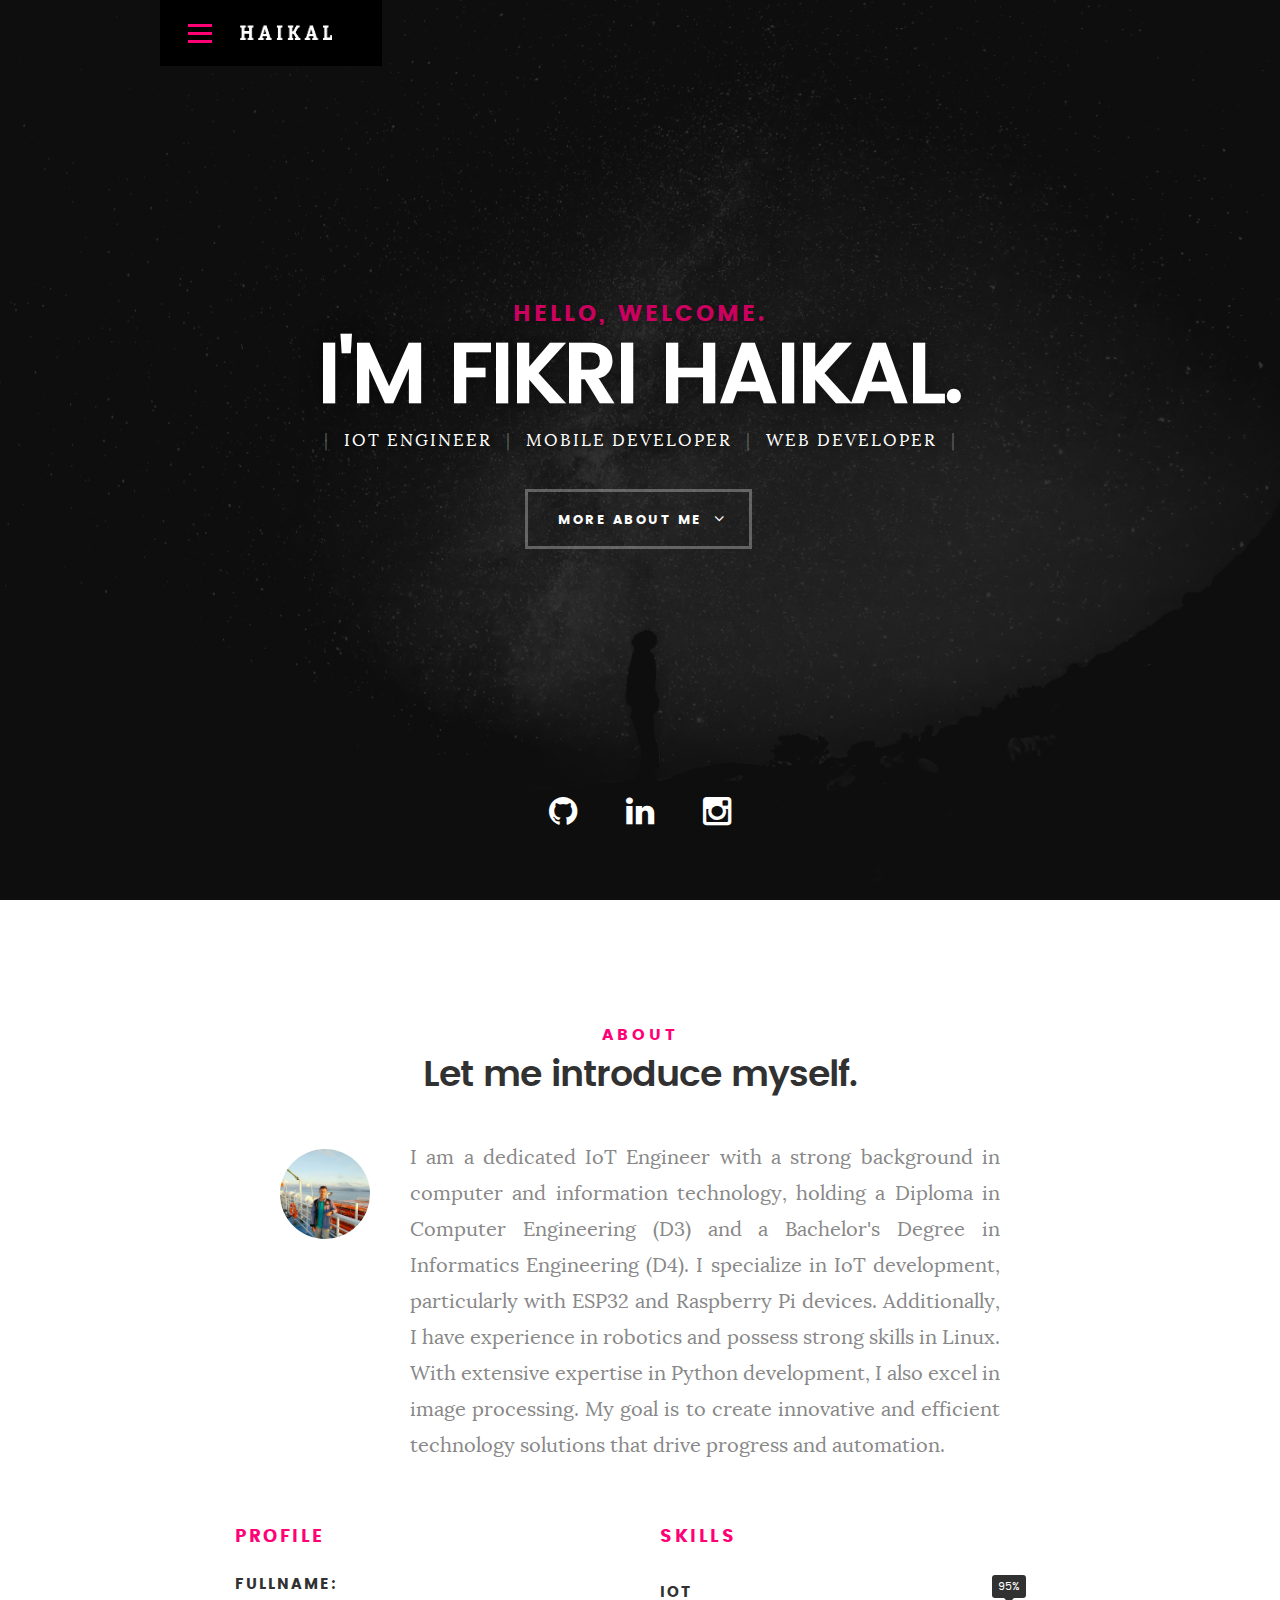
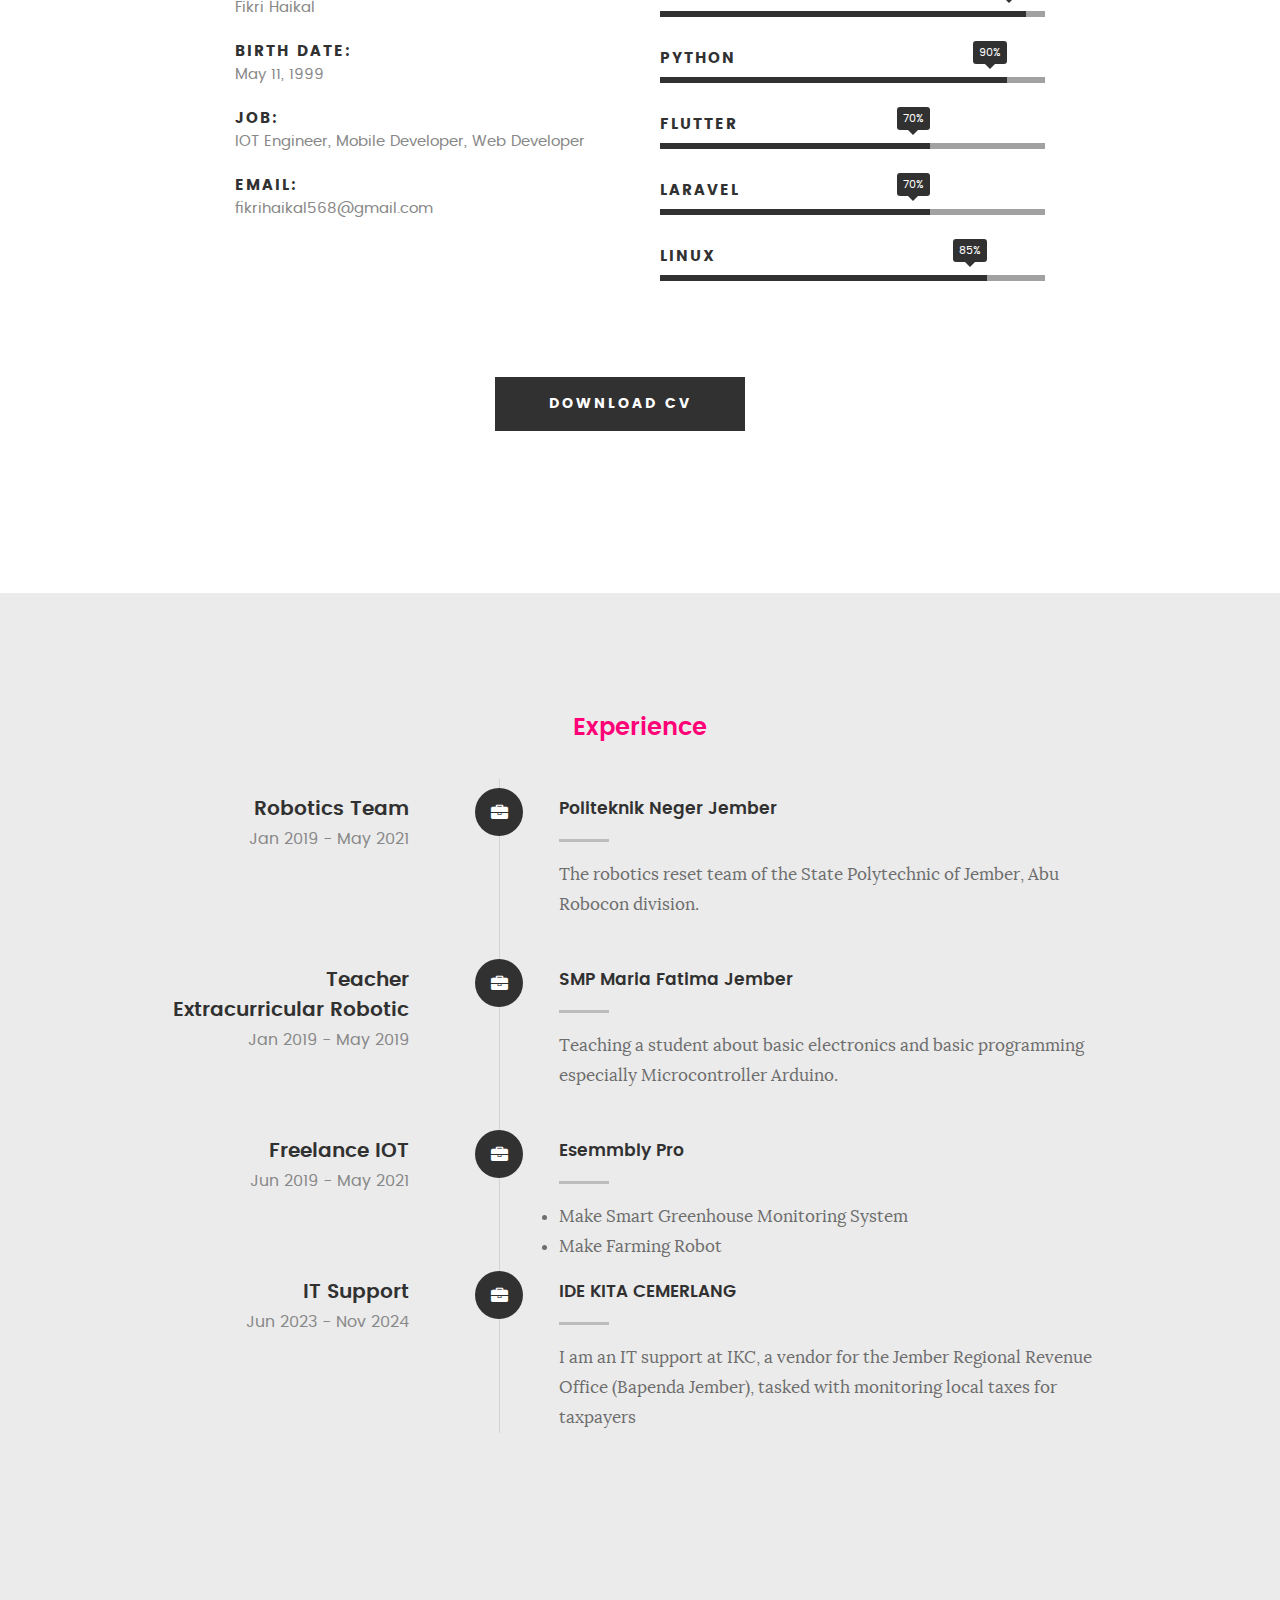
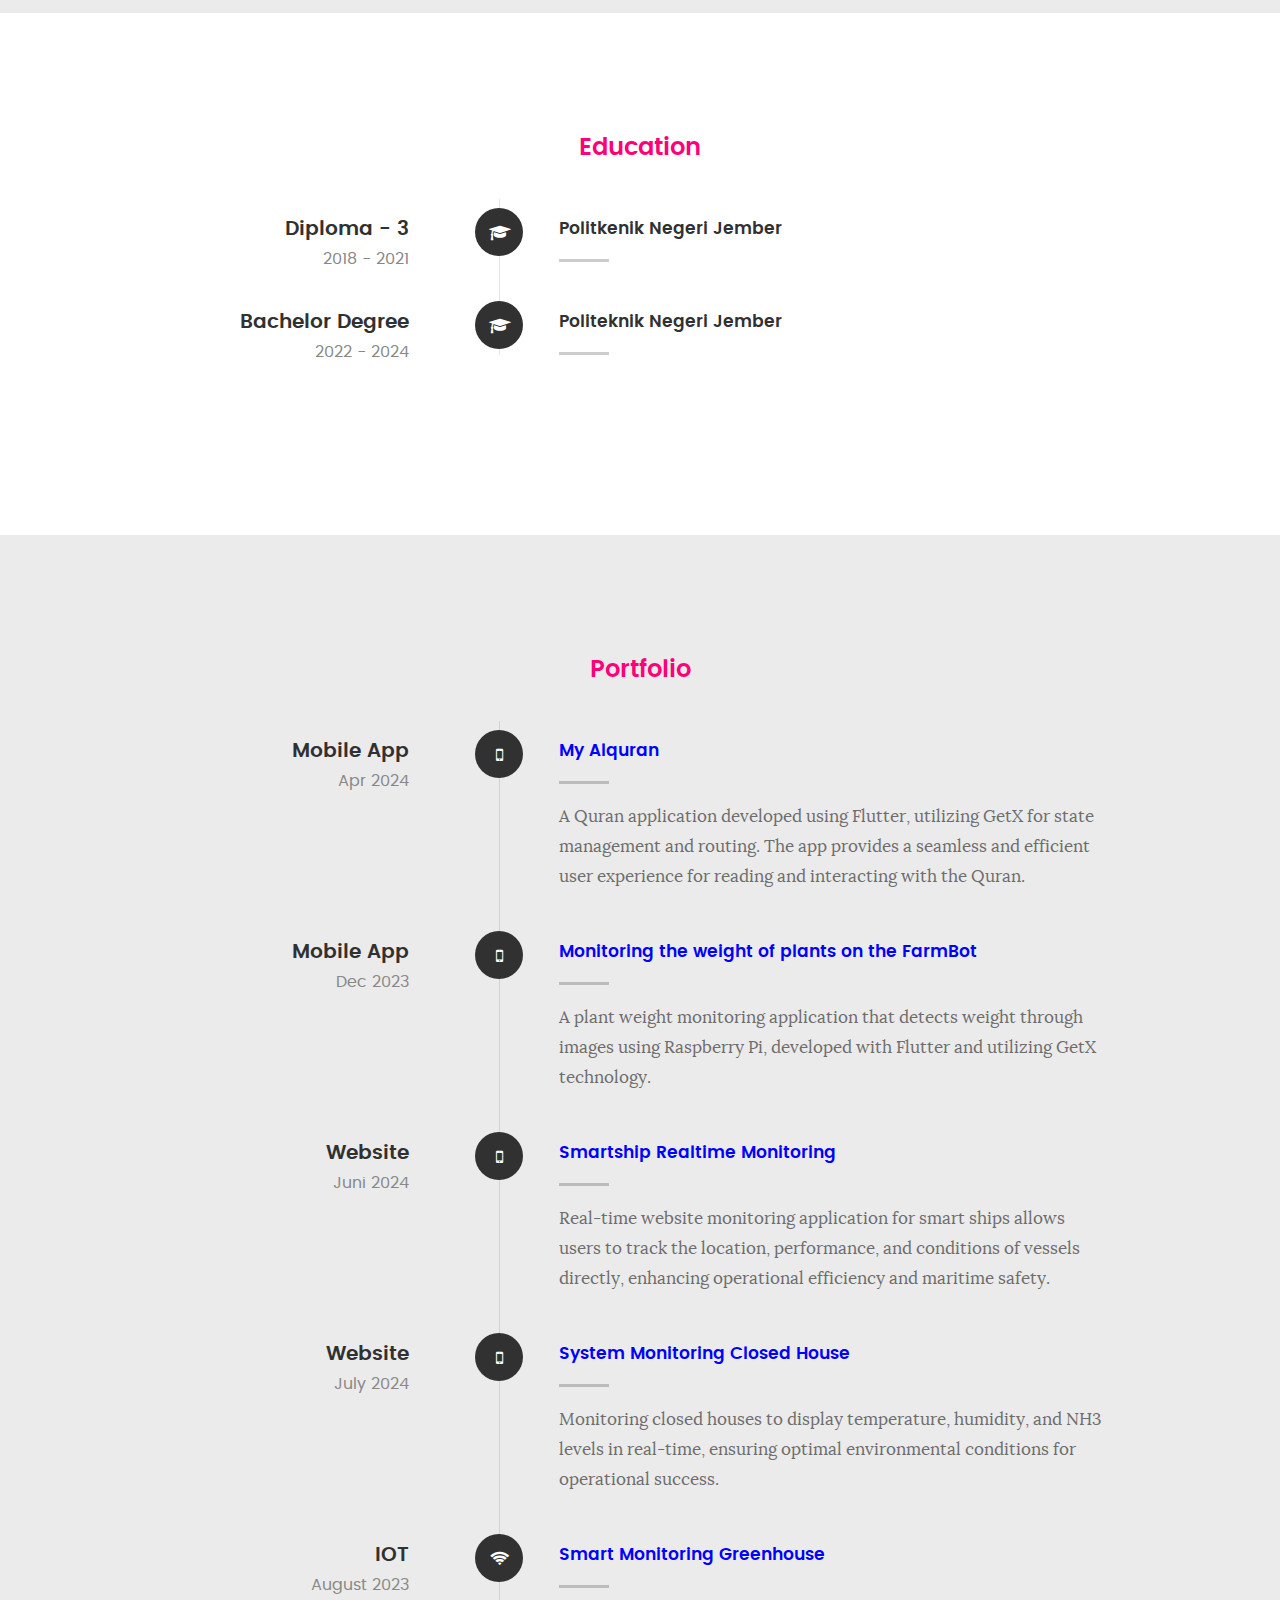
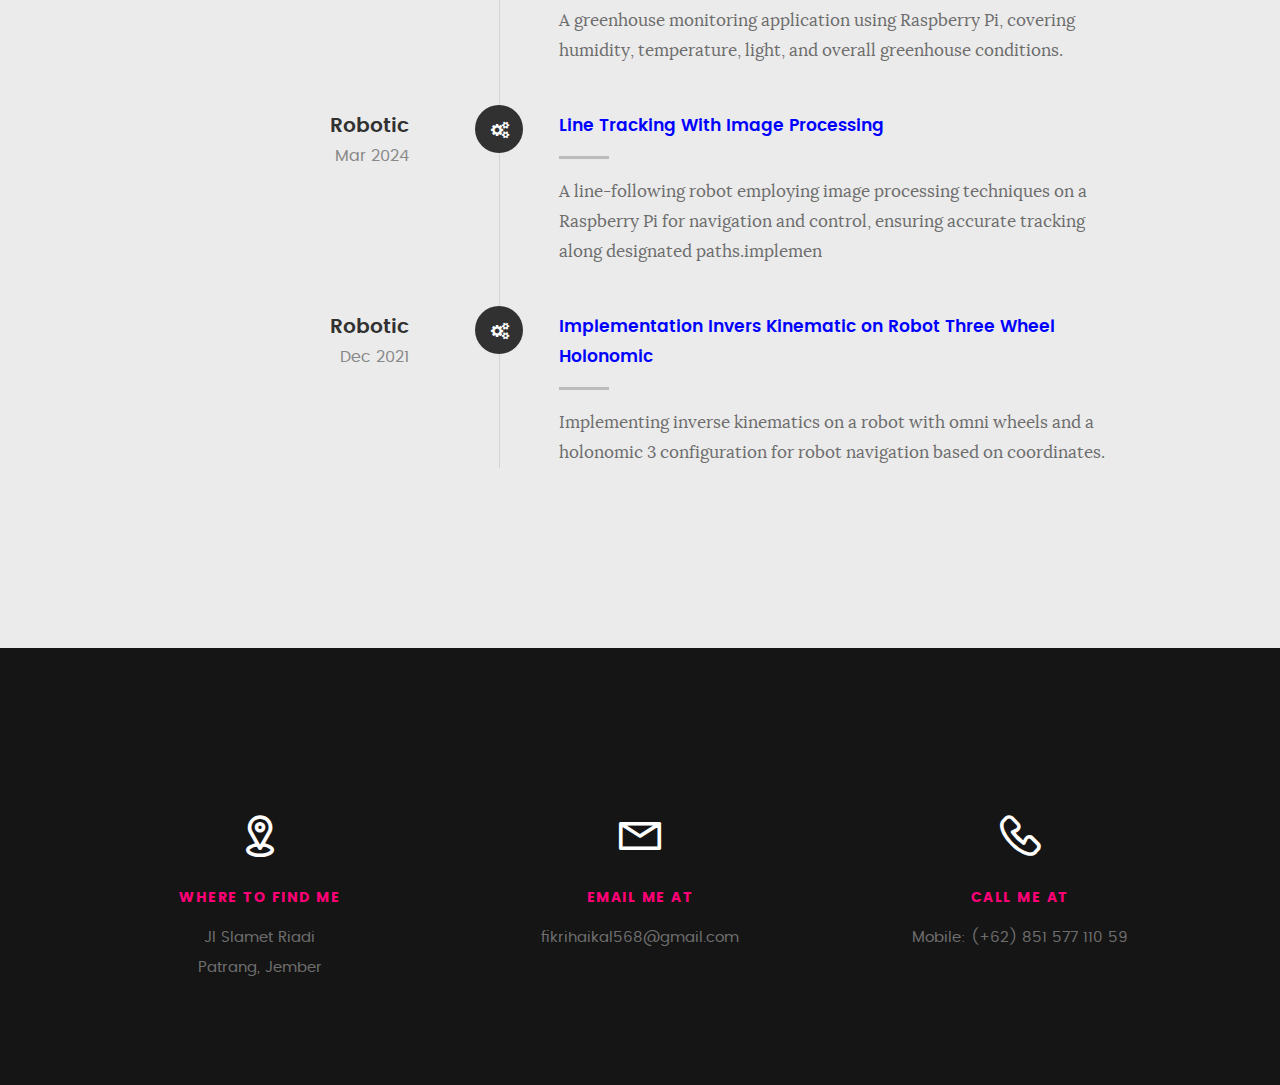
<file: index.html>
<!DOCTYPE html>
<!--[if IE 8]><html class="no-js oldie ie8" lang="en"> <![endif]-->
<!--[if IE 9]><html class="no-js oldie ie9" lang="en"> <![endif]-->
<!--[if (gte IE 9)|!(IE)]><!-->
<html class="no-js" lang="en">
  <!--<![endif]-->
  <head>
    <!--- basic page needs
   ================================================== -->
    <meta charset="utf-8" />
    <title>Haikal</title>
    <meta name="description" content="" />
    <meta name="author" content="" />

    <!-- mobile specific metas
   ================================================== -->
    <meta
      name="viewport"
      content="width=device-width, initial-scale=1, maximum-scale=1"
    />

    <!-- CSS
   ================================================== -->
    <link rel="stylesheet" href="css/base.css" />
    <link rel="stylesheet" href="css/main.css" />
    <link rel="stylesheet" href="css/vendor.css" />

    <!-- script
   ================================================== -->
    <script src="js/modernizr.js"></script>
    <script src="js/pace.min.js"></script>

    <!-- favicons
	================================================== -->
    <link rel="icon" type="image/png" href="favicon.png" />
  </head>

  <body id="top">
    <!-- header 
   ================================================== -->
    <header>
      <div class="row">
        <div class="top-bar">
          <a class="menu-toggle" href="#"><span>Menu</span></a>

          <div class="logo">
            <a href="index.html"></a>
          </div>

          <nav id="main-nav-wrap">
            <ul class="main-navigation">
              <li class="current">
                <a class="smoothscroll" href="#intro" title="">Home</a>
              </li>
              <li><a class="smoothscroll" href="#about" title="">About</a></li>
              <li>
                <a class="smoothscroll" href="#resume" title="">Experience</a>
              </li>
              <li>
                <a class="smoothscroll" href="#education" title="">Education</a>
              </li>
              <li>
                <a class="smoothscroll" href="#portfolio" title="">Portfolio</a>
              </li>
              <li>
                <a class="smoothscroll" href="#contact" title="">Contact</a>
              </li>
            </ul>
          </nav>
        </div>
        <!-- /top-bar -->
      </div>
      <!-- /row -->
    </header>
    <!-- /header -->

    <!-- intro section
   ================================================== -->
    <section id="intro">
      <div class="intro-overlay"></div>

      <div class="intro-content">
        <div class="row">
          <div class="col-twelve">
            <h5>Hello, Welcome.</h5>
            <h1>I'M FIKRI HAIKAL.</h1>

            <p class="intro-position">
              <span>IOT Engineer</span>
              <span>Mobile Developer</span>
              <span>Web Developer</span>
            </p>

            <a class="button stroke smoothscroll" href="#about" title=""
              >More About Me</a
            >
          </div>
        </div>
      </div>
      <!-- /intro-content -->

      <ul class="intro-social">
        <li>
          <a href="https://github.com/fkihai" target="_blank"
            ><i class="fa fa-github"></i
          ></a>
        </li>
        <li>
          <a
            href="https://www.linkedin.com/in/fikri-haikal-9754ab157"
            target="_blank"
            ><i class="fa fa-linkedin"></i
          ></a>
        </li>
        <li>
          <a
            href="https://www.instagram.com/fkihaikal/?next=%2F"
            target="_blank"
            ><i class="fa fa-instagram"></i
          ></a>
        </li>
      </ul>
      <!-- /intro-social -->
    </section>
    <!-- /intro -->

    <!-- about section
   ================================================== -->
    <section id="about">
      <div class="row section-intro">
        <div class="col-twelve">
          <h5>About</h5>
          <h1>Let me introduce myself.</h1>

          <div class="intro-info">
            <img src="images/profile-pic.jpg" alt="Profile Picture" />

            <p class="lead" style="text-align: justify">
              I am a dedicated IoT Engineer with a strong background in computer
              and information technology, holding a Diploma in Computer
              Engineering (D3) and a Bachelor's Degree in Informatics
              Engineering (D4). I specialize in IoT development, particularly
              with ESP32 and Raspberry Pi devices. Additionally, I have
              experience in robotics and possess strong skills in Linux. With
              extensive expertise in Python development, I also excel in image
              processing. My goal is to create innovative and efficient
              technology solutions that drive progress and automation.
            </p>
          </div>
        </div>
      </div>
      <!-- /section-intro -->

      <div class="row about-content">
        <div class="col-six tab-full">
          <h3 style="color: #ff0077">Profile</h3>
          <!-- <p>
				My primary expertise lies in mobile application development, particularly in Flutter Development. Additionally, I have extensive experience in understanding Internet of Things and robotics programming. My enthusiasm for innovation and dedication to mobile application development are expected to provide valuable contributions in a dynamic work environment
			</p> -->

          <ul class="info-list">
            <li>
              <strong>Fullname:</strong>
              <span>Fikri Haikal</span>
            </li>
            <li>
              <strong>Birth Date:</strong>
              <span>May 11, 1999</span>
            </li>
            <li>
              <strong>Job:</strong>
              <span>IOT Engineer, Mobile Developer, Web Developer</span>
            </li>
            <li>
              <strong>Email:</strong>
              <span>fikrihaikal568@gmail.com</span>
            </li>
          </ul>
          <!-- /info-list -->
        </div>

        <div class="col-six tab-full">
          <h3 style="color: #ff0077">Skills</h3>
          <!-- <p>
				As a Flutter Developer, I excel in crafting innovative solutions that go beyond expectations. With a diverse background in application development and programming, I merge creativity with technical expertise to deliver high-quality solutions. Here are my key skills, centered around Flutter:
			</p> -->

          <ul class="skill-bars">
            <li>
              <div class="progress percent95"><span>95%</span></div>
              <strong>IOT</strong>
            </li>
            <li>
              <div class="progress percent90"><span>90%</span></div>
              <strong>Python</strong>
            </li>
            <li>
              <div class="progress percent70"><span>70%</span></div>
              <strong>FLUTTER</strong>
            </li>
            <li>
              <div class="progress percent70"><span>70%</span></div>
              <strong>LARAVEL</strong>
            </li>
            <li>
              <div class="progress percent85"><span>85%</span></div>
              <strong>LINUX</strong>
            </li>
          </ul>
          <!-- /skill-bars -->
        </div>
      </div>

      <div class="row button-section">
        <div class="col-twelve">
          <!-- <a href="#" title="Hire Me" class="button stroke smoothscroll">Hire Me</a> -->
          <a
            href="doc/CV_FIKRI_HAIKAL.pdf"
            title="Download CV"
            class="button button-primary"
            download=""
            >Download CV</a
          >
        </div>
      </div>
    </section>
    <!-- /process-->

    <!-- resume Section
   ================================================== -->
    <section id="resume" class="grey-section">
      <div class="row resume-timeline">
        <div class="col-twelve resume-header">
          <h2>Experience</h2>
        </div>
        <!-- /resume-header -->

        <div class="col-twelve">
          <div class="timeline-wrap">
            <!--ITEM EXPERIENCE -->
            <div class="timeline-block">
              <div class="timeline-ico">
                <i class="fa fa-briefcase"></i>
              </div>
              <div class="timeline-header">
                <h3>Robotics Team</h3>
                <p>Jan 2019 - May 2021</p>
              </div>
              <div class="timeline-content">
                <h4>Politeknik Neger Jember</h4>
                <p>
                  The robotics reset team of the State Polytechnic of Jember,
                  Abu Robocon division.
                </p>
              </div>
            </div>

            <!--ITEM EXPERIENCE -->
            <div class="timeline-block">
              <div class="timeline-ico">
                <i class="fa fa-briefcase"></i>
              </div>
              <div class="timeline-header">
                <h3>Teacher Extracurricular Robotic</h3>
                <p>Jan 2019 - May 2019</p>
              </div>
              <div class="timeline-content">
                <h4>SMP Maria Fatima Jember</h4>
                <p>
                  Teaching a student about basic electronics and basic
                  programming especially Microcontroller Arduino.
                </p>
              </div>
            </div>

            <!--ITEM EXPERIENCE -->
            <div class="timeline-block">
              <div class="timeline-ico">
                <i class="fa fa-briefcase"></i>
              </div>
              <div class="timeline-header">
                <h3>Freelance IOT</h3>
                <p>Jun 2019 - May 2021</p>
              </div>
              <div class="timeline-content">
                <h4>Esemmbly Pro</h4>
                <li>Make Smart Greenhouse Monitoring System</li>
                <li>Make Farming Robot</li>
              </div>
            </div>
            <!-- /timeline-block -->

            <div class="timeline-block">
              <div class="timeline-ico">
                <i class="fa fa-briefcase"></i>
              </div>
              <div class="timeline-header">
                <h3>IT Support</h3>
                <p>Jun 2023 - Nov 2024</p>
              </div>

              <div class="timeline-content">
                <h4>IDE KITA CEMERLANG</h4>
                <p>
                  I am an IT support at IKC, a vendor for the Jember Regional
                  Revenue Office (Bapenda Jember), tasked with monitoring local
                  taxes for taxpayers
                </p>
              </div>
            </div>
            <!-- /timeline-block -->
          </div>
          <!-- /timeline-wrap -->
        </div>
        <!-- /col-twelve -->
      </div>
      <!-- /resume-timeline -->
    </section>
    <!-- /features -->

    <section id="education" class="grey-section">
      <div class="row education-timeline">
        <div class="col-twelve education-header">
          <h2>Education</h2>
        </div>
        <!-- /education-header -->

        <div class="col-twelve">
          <div class="timeline-wrap">
            <div class="timeline-block">
              <div class="timeline-ico">
                <i class="fa fa-graduation-cap"></i>
              </div>

              <div class="timeline-header">
                <h3>Diploma - 3</h3>
                <p>2018 - 2021</p>
              </div>

              <div class="timeline-content">
                <h4>Politkenik Negeri Jember</h4>
                <p></p>
              </div>
            </div>
            <!-- /timeline-block -->

            <div class="timeline-block">
              <div class="timeline-ico">
                <i class="fa fa-graduation-cap"></i>
              </div>

              <div class="timeline-header">
                <h3>Bachelor Degree</h3>
                <p>2022 - 2024</p>
              </div>

              <div class="timeline-content">
                <h4>Politeknik Negeri Jember</h4>
                <p></p>
              </div>
            </div>
            <!-- /timeline-block -->
          </div>
          <!-- /timeline-wrap -->
        </div>
        <!-- /col-twelve -->
      </div>
      <!-- /resume-timeline -->
    </section>

    <section id="portfolio" class="grey-section">
      <div class="row portfolio-timeline">
        <div class="col-twelve portfolio-header">
          <h2>Portfolio</h2>
        </div>
        <!-- /portfolio-header -->

        <div class="col-twelve">
          <div class="timeline-wrap">
            <div class="timeline-block">
              <div class="timeline-ico">
                <i class="fa fa-mobile"></i>
              </div>
              <div class="timeline-header">
                <h3>Mobile App</h3>
                <p>Apr 2024</p>
              </div>
              <div class="timeline-content">
                <a href="https://github.com/fkihai/myalquran" target="_blank">
                  <h4 class="title-portfolio">My Alquran</h4>
                </a>
                <p>
                  A Quran application developed using Flutter, utilizing GetX
                  for state management and routing. The app provides a seamless
                  and efficient user experience for reading and interacting with
                  the Quran.
                </p>
              </div>
            </div>
            <!-- /timeline-block -->
            <div class="timeline-block">
              <div class="timeline-ico">
                <i class="fa fa-mobile"></i>
              </div>
              <div class="timeline-header">
                <h3>Mobile App</h3>
                <p>Dec 2023</p>
              </div>
              <div class="timeline-content">
                <a
                  href="https://github.com/fkihai/monitoring_farmbot"
                  target="_blank"
                >
                  <h4 class="title-portfolio">
                    Monitoring the weight of plants on the FarmBot
                  </h4>
                </a>
                <p>
                  A plant weight monitoring application that detects weight
                  through images using Raspberry Pi, developed with Flutter and
                  utilizing GetX technology.
                </p>
              </div>
            </div>
            <!-- /timeline-block -->

            <div class="timeline-block">
              <div class="timeline-ico">
                <i class="fa fa-mobile"></i>
              </div>
              <div class="timeline-header">
                <h3>Website</h3>
                <p>Juni 2024</p>
              </div>
              <div class="timeline-content">
                <a href="https://plc.belajarobot.com/" target="_blank">
                  <h4 class="title-portfolio">Smartship Realtime Monitoring</h4>
                </a>
                <p>
                  Real-time website monitoring application for smart ships
                  allows users to track the location, performance, and
                  conditions of vessels directly, enhancing operational
                  efficiency and maritime safety.
                </p>
              </div>
            </div>
            <!-- /timeline-block -->

            <div class="timeline-block">
              <div class="timeline-ico">
                <i class="fa fa-mobile"></i>
              </div>
              <div class="timeline-header">
                <h3>Website</h3>
                <p>July 2024</p>
              </div>
              <div class="timeline-content">
                <a href="https://brosis.belajarobot.com/" target="_blank">
                  <h4 class="title-portfolio">
                    System Monitoring Closed House
                  </h4>
                </a>
                <p>
                  Monitoring closed houses to display temperature, humidity, and
                  NH3 levels in real-time, ensuring optimal environmental
                  conditions for operational success.
                </p>
              </div>
            </div>
            <!-- /timeline-block -->
            <div class="timeline-block">
              <div class="timeline-ico">
                <i class="fa fa-wifi"></i>
              </div>
              <div class="timeline-header">
                <h3>IOT</h3>
                <p>August 2023</p>
              </div>
              <div class="timeline-content">
                <a
                  href="https://github.com/fkihai/Iot-Project/tree/main/smartGH-v2"
                  target="_blank"
                >
                  <h4 class="title-portfolio">Smart Monitoring Greenhouse</h4>
                </a>
                <p>
                  A greenhouse monitoring application using Raspberry Pi,
                  covering humidity, temperature, light, and overall greenhouse
                  conditions.
                </p>
              </div>
            </div>
            <!-- /timeline-block -->

            <div class="timeline-block">
              <div class="timeline-ico">
                <i class="fa fa-cogs"></i>
              </div>
              <div class="timeline-header">
                <h3>Robotic</h3>
                <p>Mar 2024</p>
              </div>
              <div class="timeline-content">
                <a
                  href="https://github.com/fkihai/line-tracking"
                  target="_blank"
                >
                  <h4 class="title-portfolio">
                    Line Tracking With Image Processing
                  </h4>
                </a>
                <p>
                  A line-following robot employing image processing techniques
                  on a Raspberry Pi for navigation and control, ensuring
                  accurate tracking along designated paths.implemen
                </p>
              </div>
            </div>
            <!-- /timeline-block -->

            <div class="timeline-block">
              <div class="timeline-ico">
                <i class="fa fa-cogs"></i>
              </div>
              <div class="timeline-header">
                <h3>Robotic</h3>
                <p>Dec 2021</p>
              </div>
              <div class="timeline-content">
                <a
                  href="https://github.com/fkihai/ABU-ROBOCON/tree/master/Odometry"
                  target="_blank"
                >
                  <h4 class="title-portfolio">
                    Implementation Invers Kinematic on Robot Three Wheel
                    Holonomic
                  </h4>
                </a>
                <p>
                  Implementing inverse kinematics on a robot with omni wheels
                  and a holonomic 3 configuration for robot navigation based on
                  coordinates.
                </p>
              </div>
            </div>
            <!-- /timeline-block -->
          </div>
          <!-- /timeline-wrap -->
        </div>
        <!-- /col-twelve -->
      </div>
      <!-- /resume-timeline -->
    </section>

    <!-- contact
   ================================================== -->
    <section id="contact">
      <!-- <div class="row section-intro">
   		<div class="col-twelve">

   			<h5>Contact</h5>
   			<h1>I'd Love To Hear From You.</h1>

   			<p class="lead">Available for discussions regarding exciting projects and job opportunities. Please contact the information below for further details and consultation.</p>

   		</div> 
   	</div>  -->

      <!-- <div class="row contact-form">

   		<div class="col-twelve">

            <form name="contactForm" id="contactForm" method="post" action="">
      			<fieldset>

                  <div class="form-field">
 						   <input name="contactName" type="text" id="contactName" placeholder="Name" value="" minlength="2" required="">
                  </div>
                  <div class="form-field">
	      			   <input name="contactEmail" type="email" id="contactEmail" placeholder="Email" value="" required="">
	               </div>
                  <div class="form-field">
	     				   <input name="contactSubject" type="text" id="contactSubject" placeholder="Subject" value="">
	               </div>                       
                  <div class="form-field">
	                 	<textarea name="contactMessage" id="contactMessage" placeholder="message" rows="10" cols="50" required=""></textarea>
	               </div>                      
                 <div class="form-field">
                     <button class="submitform">Submit</button>
                     <div id="submit-loader">
                        <div class="text-loader">Sending...</div>                             
       				      <div class="s-loader">
								  	<div class="bounce1"></div>
								  	<div class="bounce2"></div>
								  	<div class="bounce3"></div>
								</div>
							</div>
                  </div>

      			</fieldset>
      		</form> 

            <div id="message-warning">            	
            </div>            
      		<div id="message-success">
               <i class="fa fa-check"></i>Your message was sent, thank you!<br>
      		</div>

         </div> 
   		
   	</div> -->

      <div class="row contact-info">
        <div class="col-four tab-full">
          <div class="icon">
            <i class="icon-pin"></i>
          </div>

          <h5>Where to find me</h5>

          <p>
            Jl Slamet Riadi<br />
            Patrang, Jember
          </p>
        </div>

        <div class="col-four tab-full collapse">
          <div class="icon">
            <i class="icon-mail"></i>
          </div>

          <h5>Email Me At</h5>

          <p>fikrihaikal568@gmail.com</p>
        </div>

        <div class="col-four tab-full">
          <div class="icon">
            <i class="icon-phone"></i>
          </div>

          <h5>Call Me At</h5>

          <p>Mobile: (+62) 851 577 110 59</p>
        </div>
      </div>
      <!-- /contact-info -->
    </section>
    <!-- /contact -->

    <!-- Java Script
   ================================================== -->
    <script src="js/jquery-2.1.3.min.js"></script>
    <script src="js/plugins.js"></script>
    <script src="js/main.js"></script>
  </body>
</html>
</file>
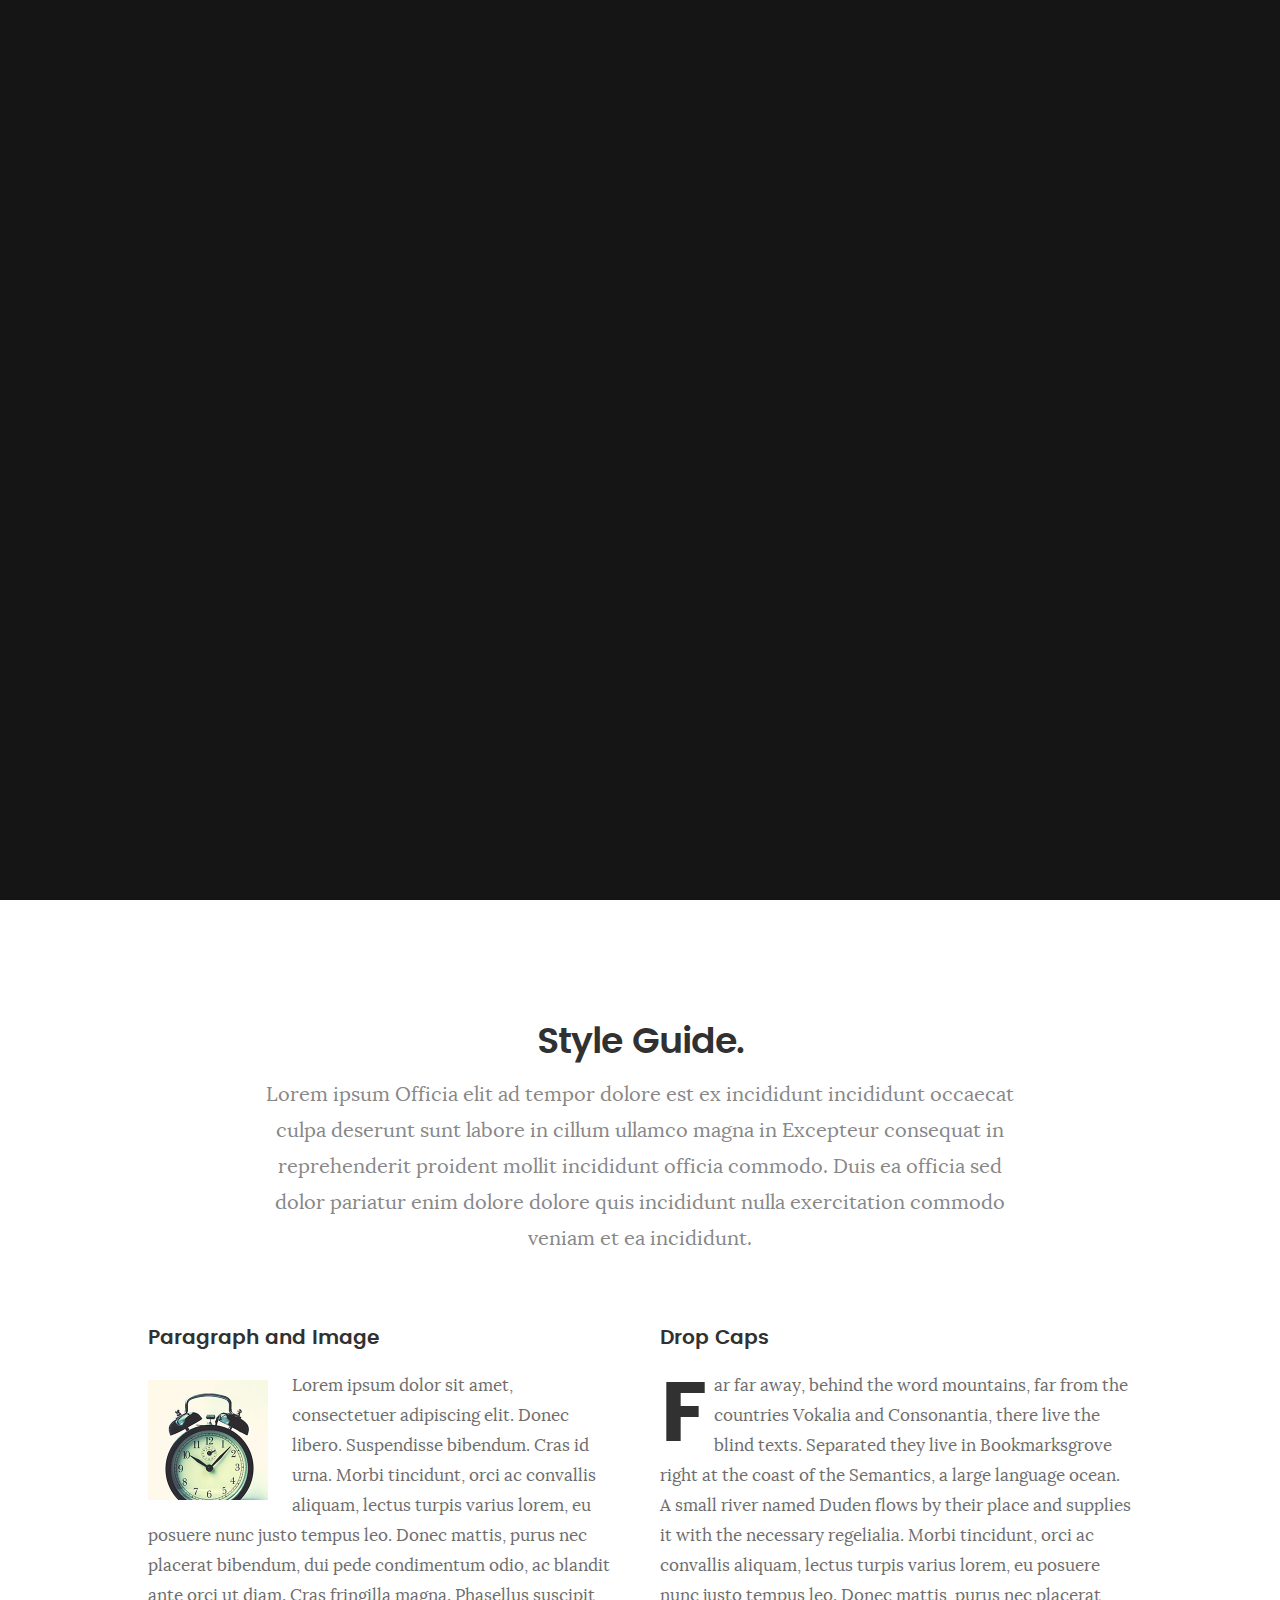
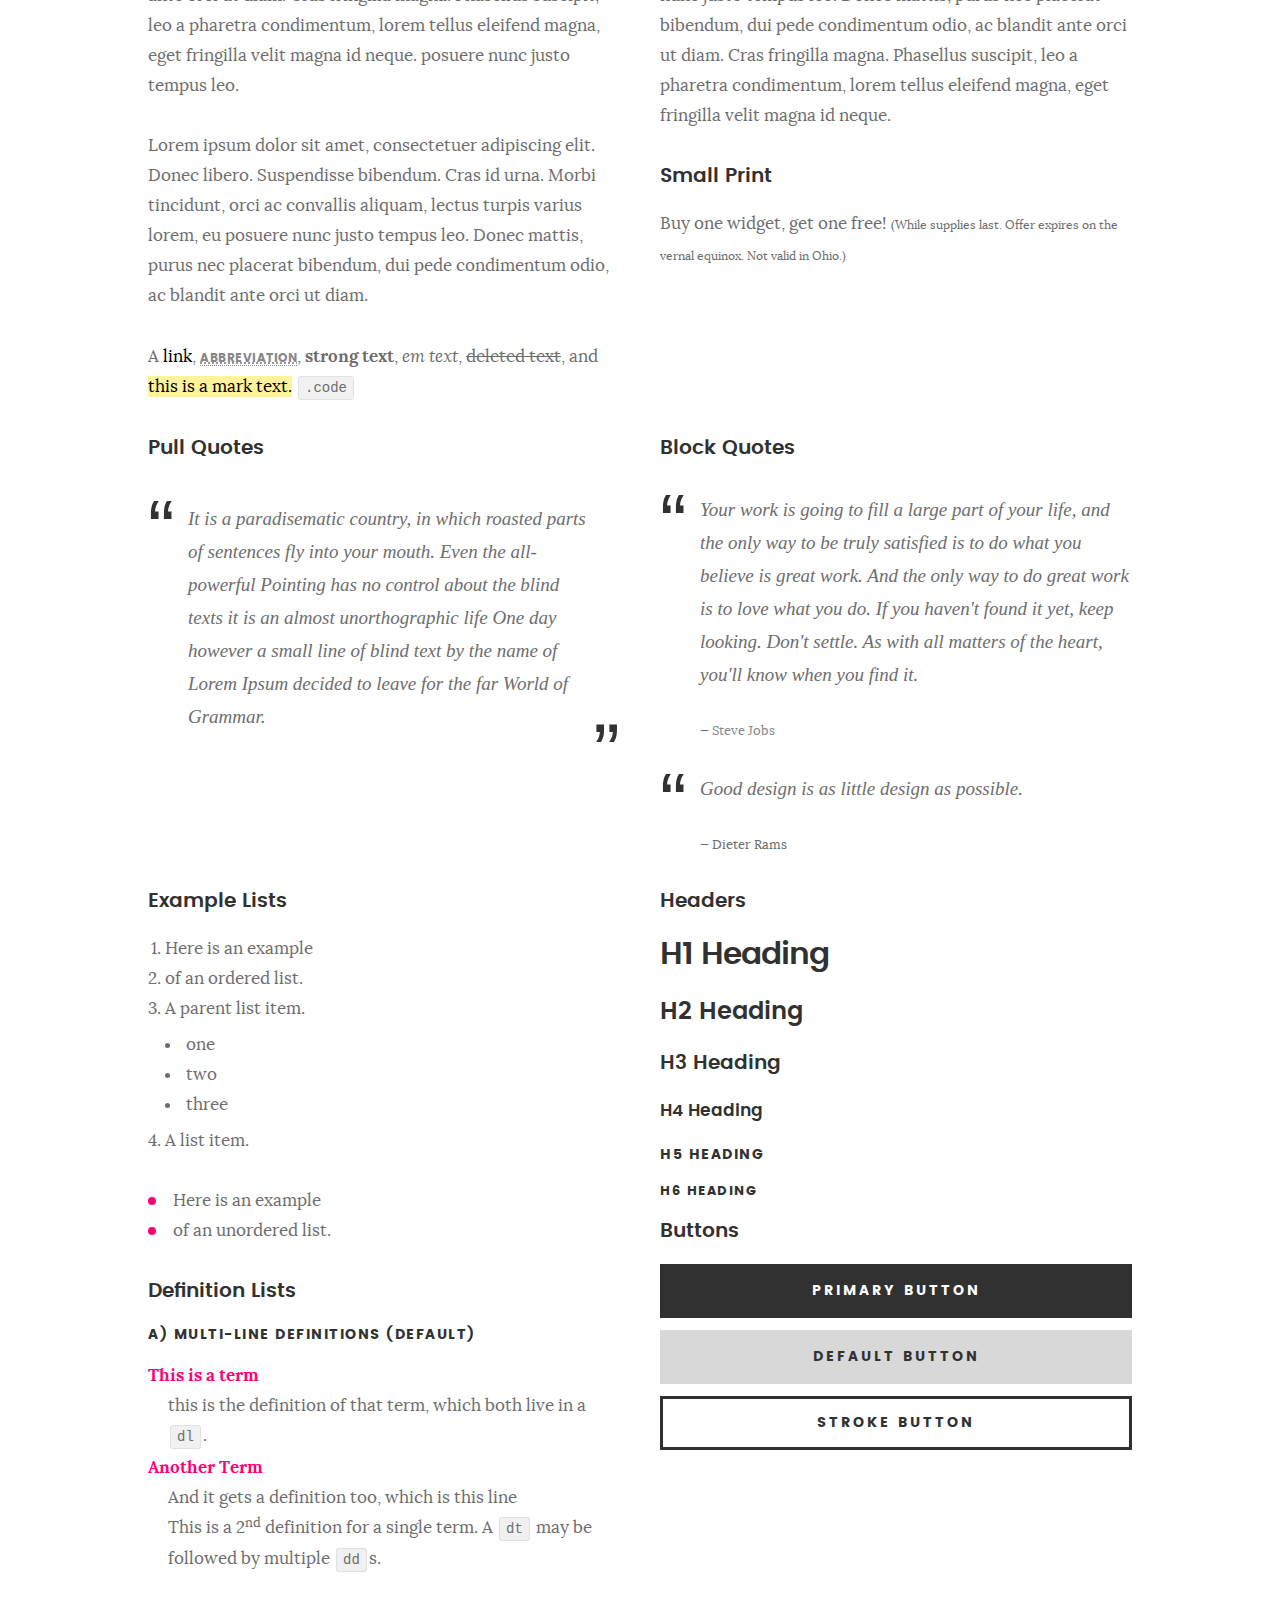
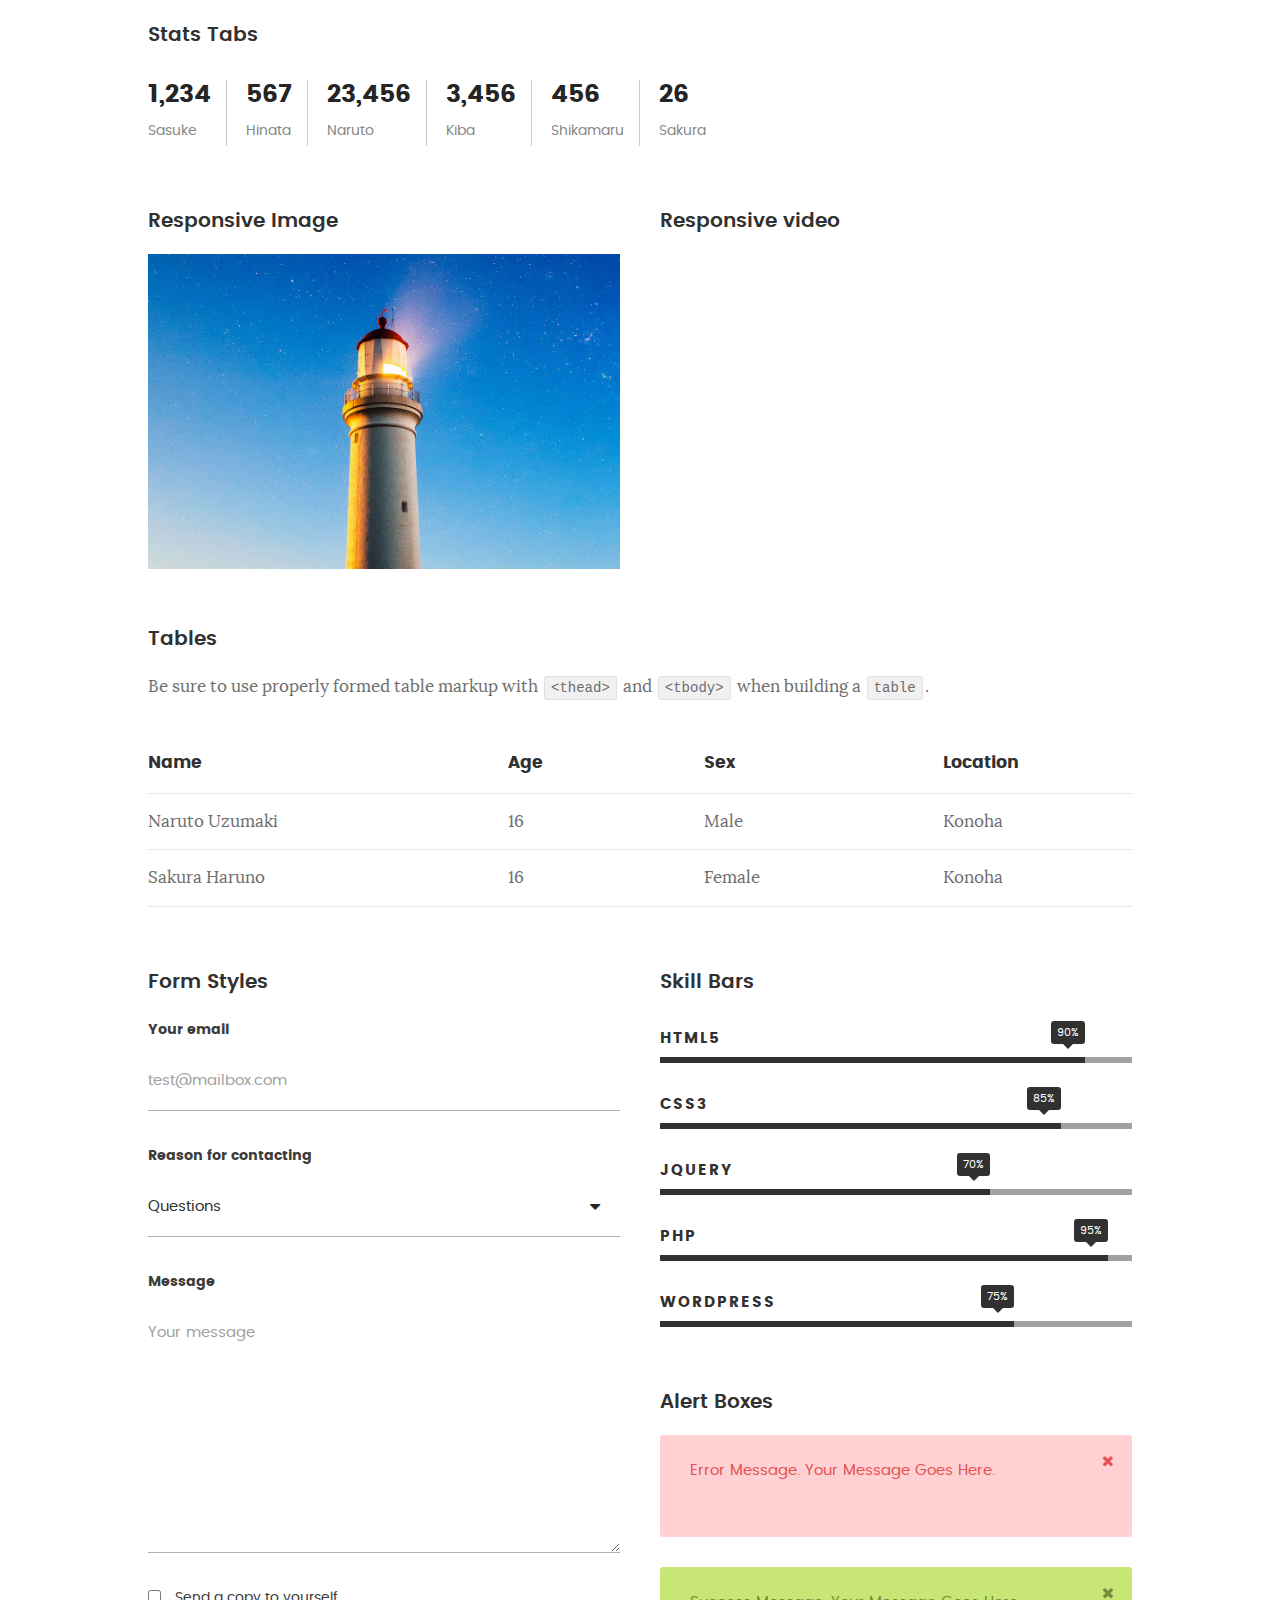
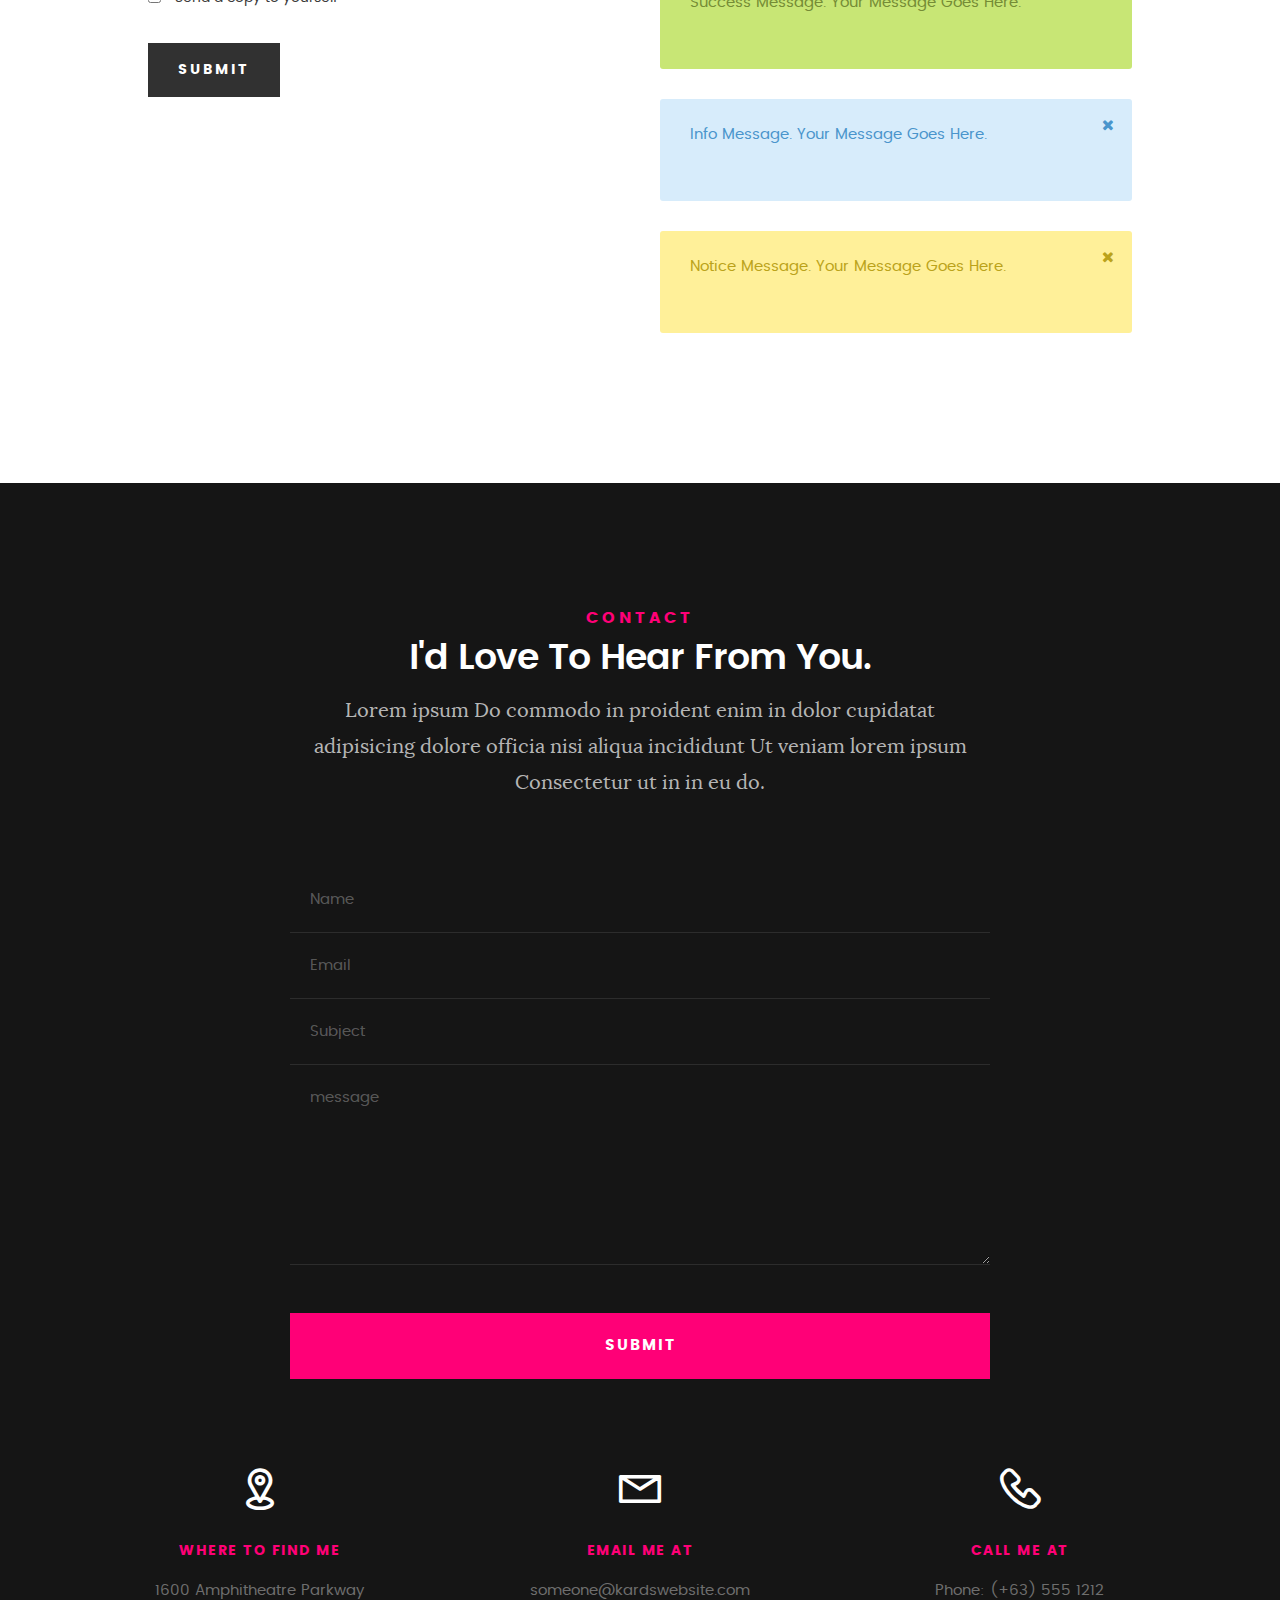
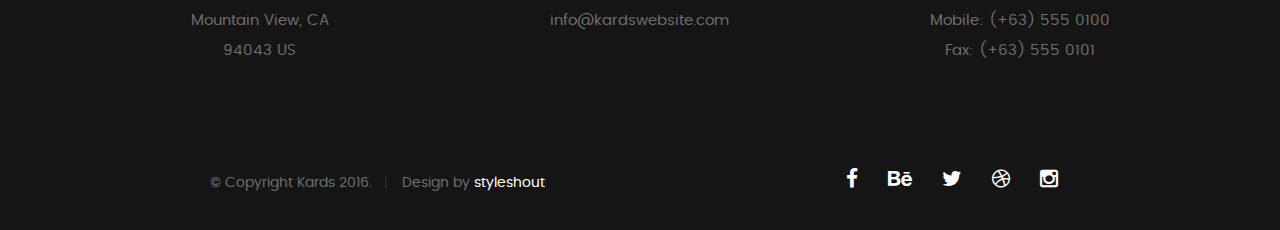
<file: styles.html>
<!DOCTYPE html>
<!--[if IE 8 ]><html class="no-js oldie ie8" lang="en"> <![endif]-->
<!--[if IE 9 ]><html class="no-js oldie ie9" lang="en"> <![endif]-->
<!--[if (gte IE 9)|!(IE)]><!--><html class="no-js" lang="en"> <!--<![endif]-->
<head>

   <!--- basic page needs
   ================================================== -->
   <meta charset="utf-8">
	<title>Style Demo - Kards</title>
	<meta name="description" content="">  
	<meta name="author" content="">

   <!-- mobile specific metas
   ================================================== -->
	<meta name="viewport" content="width=device-width, initial-scale=1, maximum-scale=1">

 	<!-- CSS
   ================================================== -->
   <link rel="stylesheet" href="css/base.css">  
   <link rel="stylesheet" href="css/main.css">
   <link rel="stylesheet" href="css/vendor.css">

   <style type="text/css" media="screen">

   	#styles { 
   		background: white;
   		padding-top: 12rem;
   		padding-bottom: 12rem;
   	}
   	#styles .row {
   		max-width: 1024px;
     	}
     	#styles .section-intro {
   		max-width: 800px;
     	}
      	
   </style>       

   <!-- script
   ================================================== -->
	<script src="js/modernizr.js"></script>
	<script src="js/pace.min.js"></script>

   <!-- favicons
	================================================== -->
	<link rel="icon" type="image/png" href="favicon.png">

</head>

<body id="top">

	<!-- header 
   ================================================== -->
   <header>   	
   	<div class="row">

   		<div class="top-bar">
   			<a class="menu-toggle" href="#"><span>Menu</span></a>

	   		<div class="logo">
		         <a href="index.html">KARDS</a>
		      </div>		      

		   	<nav id="main-nav-wrap">
					<ul class="main-navigation">
						<li><a href="index.html#intro" title="">Home</a></li>
						<li><a href="index.html#about" title="">About</a></li>
						<li><a href="index.html#resume" title="">Resume</a></li>
						<li><a href="index.html#portfolio" title="">Portfolio</a></li>
						<li><a href="index.html#services" title="">Services</a></li>					
						<li><a class="smoothscroll"  href="#contact" title="">Contact</a></li>	
						<li><a href="styles.html" title="">Style Demo</a></li>				
					</ul>
				</nav>    		
   		</div> <!-- /top-bar --> 
   		
   	</div> <!-- /row --> 		
   </header> <!-- /header -->

	<!-- intro section
   ================================================== -->
   <section id="intro">   

   	<div class="intro-overlay"></div>	

   	<div class="intro-content">
   		<div class="row">

   			<div class="col-twelve">

	   			<h5>Hello, World.</h5>
	   			<h1>I'm Juan Dela Cruz.</h1>

	   			<p class="intro-position">
	   				<span>Front-end Developer</span>
	   				<span>UI/UX Designer</span> 
	   			</p>

	   			<a class="button stroke smoothscroll" href="#about" title="">More About Me</a>

	   		</div>  
   			
   		</div>   		 		
   	</div> <!-- /intro-content --> 

   	<ul class="intro-social">        
         <li><a href="#"><i class="fa fa-facebook"></i></a></li>
         <li><a href="#"><i class="fa fa-behance"></i></a></li>
         <li><a href="#"><i class="fa fa-twitter"></i></a></li>
         <li><a href="#"><i class="fa fa-dribbble"></i></a></li>
         <li><a href="#"><i class="fa fa-instagram"></i></a></li>
      </ul> <!-- /intro-social -->      	

   </section> <!-- /intro -->


   <!-- Style Demo
   ================================================== -->
   <section id="styles">

   	<div class="row section-intro">

   		<div class="col-twelve">

   			<h1>Style Guide.</h1>

   			<p class="lead">Lorem ipsum Officia elit ad tempor dolore est ex incididunt incididunt occaecat culpa deserunt sunt labore in cillum ullamco magna in Excepteur consequat in reprehenderit proident mollit incididunt officia commodo.
   			Duis ea officia sed dolor pariatur enim dolore dolore quis incididunt nulla exercitation commodo veniam et ea incididunt.</p>   			

   		</div>

     	</div> <!-- /row -->

     	<div class="row">

     		<div class="col-six tab-full">

		      <h3>Paragraph and Image</h3>

		      <p><a href="#"><img width="120" height="120" class="pull-left" alt="sample-image" src="images/sample-image.jpg"></a>
		  		Lorem ipsum dolor sit amet, consectetuer adipiscing elit. Donec libero. Suspendisse bibendum.
		  		Cras id urna. Morbi tincidunt, orci ac convallis aliquam, lectus turpis varius lorem, eu
		  		posuere nunc justo tempus leo. Donec mattis, purus nec placerat bibendum, dui pede condimentum
		  		odio, ac blandit ante orci ut diam. Cras fringilla magna. Phasellus suscipit, leo a pharetra
		  		condimentum, lorem tellus eleifend magna, eget fringilla velit magna id neque.
		  		posuere nunc justo tempus leo. </p>

		  		<p>
		  		Lorem ipsum dolor sit amet, consectetuer adipiscing elit. Donec libero. Suspendisse bibendum.
		  		Cras id urna. Morbi tincidunt, orci ac convallis aliquam, lectus turpis varius lorem, eu
		  		posuere nunc justo tempus leo. Donec mattis, purus nec placerat bibendum, dui pede condimentum
		  		odio, ac blandit ante orci ut diam.	
 			   </p>

            <p>A <a href="#">link</a>,
  			   <abbr title="this really isn't a very good description">abbreviation</abbr>,
  			   <strong>strong text</strong>,
            <em>em text</em>,
  			   <del>deleted text</del>, and
            <mark>this is a mark text.</mark>
            <code>.code</code>
          	</p>

         </div>

         <div class="col-six tab-full">

            <h3>Drop Caps</h3>

	         <p class="drop-cap">Far far away, behind the word mountains, far from the countries Vokalia and Consonantia,
	         there live the blind texts. Separated they live in Bookmarksgrove right at the coast of the
	         Semantics, a large language ocean. A small river named Duden flows by their place and supplies it with the necessary regelialia. Morbi tincidunt, orci ac convallis aliquam, lectus turpis varius lorem, eu	posuere nunc justo tempus leo. Donec mattis, purus nec placerat bibendum, dui pede condimentum odio, ac blandit ante orci ut diam. Cras fringilla magna. Phasellus suscipit, leo a pharetra condimentum, lorem tellus eleifend magna, eget fringilla velit magna id neque.
		  		</p>

		      <h3>Small Print</h3>

		      <p>Buy one widget, get one free!
		  		<small>(While supplies last. Offer expires on the vernal equinox. Not valid in Ohio.)</small>
		  		</p>

		   </div>	         

		</div> <!-- /row -->

		<div class="row">

		  	<div class="col-six tab-full">

		      <h3>Pull Quotes</h3>

		      <aside class="pull-quote">
				   <blockquote>
					   <p>It is a paradisematic country, in which roasted parts of
		            sentences fly into your mouth. Even the all-powerful Pointing has no control about the blind
		            texts it is an almost unorthographic life One day however a small line of blind text by the name
		            of Lorem Ipsum decided to leave for the far World of Grammar.</p>
					</blockquote>
				</aside>

		   </div>

		   <div class="col-six tab-full">

		      <h3>Block Quotes</h3>

		      <blockquote cite="http://where-i-got-my-info-from.com">
				   <p>Your work is going to fill a large part of your life, and the only way to be truly satisfied is
		         to do what you believe is great work. And the only way to do great work is to love what you do.
		         If you haven't found it yet, keep looking. Don't settle. As with all matters of the heart, you'll know when you find it.
		         </p>
		
					<cite>
					   <a href="#">Steve Jobs</a>
					</cite>
			   </blockquote>

		      <blockquote>
		         <p>Good design is as little design as possible.</p>
		         <cite>Dieter Rams</cite>
		      </blockquote>

		   </div>

		</div> <!-- /row -->

		<div class="row half-bottom">

		 	<div class="col-six tab-full">

		      <h3>Example Lists</h3>

		      <ol>
				   <li>Here is an example</li>
				   <li>of an ordered list.</li>
				   <li>A parent list item.
				   	<ul>
				   		<li>one</li>
				   		<li>two</li>
				   		<li>three</li>
				   	</ul>
				   </li>
				   <li>A list item.</li>
			   </ol>

		      <ul class="disc">
				   <li>Here is an example</li>
				   <li>of an unordered list.</li>
			   </ul>	

			   <h3>Definition Lists</h3>	            

		      <h5>a) Multi-line Definitions (default)</h5>

		      <dl>
				   <dt><strong>This is a term</strong></dt>
				      <dd>this is the definition of that term, which both live in a <code>dl</code>.</dd>
				   <dt><strong>Another Term</strong></dt>
				      <dd>And it gets a definition too, which is this line</dd>
				      <dd>This is a 2<sup>nd</sup> definition for a single term. A <code>dt</code> may be followed by multiple <code>dd</code>s.</dd>
			   </dl>

		   </div>

		   <div class="col-six tab-full">		                  

		      <h3>Headers</h3>

		      <h1>H1 Heading</h1>
		      <h2>H2 Heading</h2>
		      <h3>H3 Heading</h3>
		      <h4>H4 Heading</h4>
		      <h5>H5 Heading</h5>
		      <h6>H6 Heading</h6>

		      <h3>Buttons</h3>

		    	<p>
		     		<a class="button button-primary full-width" href="#">Primary Button</a>
		     		<a class="button full-width" href="#">Default Button</a>
		     		<a class="button stroke full-width" href="#">Stroke Button</a>
		     	</p>

		   </div>

		</div> <!-- /row -->

		<div class="row">

		   <div class="col-twelve">

		    	<h3>Stats Tabs</h3>

		      <ul class="stats-tabs">
				   <li><a href="#">1,234 <em>Sasuke</em></a></li>
				   <li><a href="#">567 <em>Hinata</em></a></li>
				   <li><a href="#">23,456 <em>Naruto</em></a></li>
				   <li><a href="#">3,456 <em>Kiba</em></a></li>
				   <li><a href="#">456 <em>Shikamaru</em></a></li>
				   <li><a href="#">26 <em>Sakura</em></a></li>
				</ul>	      		

		   </div>	      	

		</div> <!-- /row -->

		<div class="row half-bottom">

      	<div class="col-six tab-full">

      		<h3>Responsive Image</h3>

      		<p><img src="images/portfolio/modals/m-lighthouse.jpg"></p>

      	</div>

      	<div class="col-six tab-full">

      		<h3>Responsive video</h3>

      		<div class="fluid-video-wrapper">
                  <iframe src="http://player.vimeo.com/video/14592941?title=0&amp;byline=0&amp;portrait=0&amp;color=F64B39" width="500" height="281" frameborder="0" webkitallowfullscreen mozallowfullscreen allowfullscreen></iframe> 
            </div>

      	</div>
      	
      </div> <!-- /row -->

      <div class="row add-bottom">

      	<div class="col-twelve">

      		<h3>Tables</h3>
      		<p>Be sure to use properly formed table markup with <code>&lt;thead&gt;</code> and <code>&lt;tbody&gt;</code> when building a <code>table</code>.</p>

      		<div class="table-responsive">

      			<table>
					  <thead>
					    <tr>
					      <th>Name</th>
					      <th>Age</th>
					      <th>Sex</th>
					      <th>Location</th>					    
					    </tr>
					  </thead>
					  <tbody>
					    <tr>
					      <td>Naruto Uzumaki</td>
					      <td>16</td>
					      <td>Male</td>
					      <td>Konoha</td>					    
					    </tr>
					    <tr>
					      <td>Sakura Haruno</td>
					      <td>16</td>
					      <td>Female</td>
					      <td>Konoha</td>			    
					    </tr>
					  </tbody>
					</table>

      		</div>     		

      	</div>
      	
      </div> <!--row -->

      <div class="row">

		   <div class="col-six tab-full">

		      <h3>Form Styles</h3>

		         <form>
			        	<div>
			         	<label for="sampleInput">Your email</label>
			         	<input class="full-width" type="email" placeholder="test@mailbox.com" id="sampleInput">
			         </div>
			         <div>
			         	<label for="sampleRecipientInput">Reason for contacting</label>
			         	<div class="ss-custom-select">
			         		<select class="full-width" id="sampleRecipientInput">
				           		<option value="Option 1">Questions</option>
				           		<option value="Option 2">Report</option>
				           		<option value="Option 3">Others</option>
				         	</select>
			         	</div>			         	
			         </div>
			       
			       	<label for="exampleMessage">Message</label>
			       	<textarea class="full-width" placeholder="Your message" id="exampleMessage"></textarea>

			        	<label class="add-bottom">
			           	<input type="checkbox">			            
			           	<span class="label-text">Send a copy to yourself</span>
			        	</label>
			       
			        	<input class="button-primary" type="submit" value="Submit">

			      </form>	            

		      </div>

		      <div class="col-six tab-full">

		      		<h3>Skill Bars</h3>

		      		<ul class="skill-bars">
						   <li>
						   	<div class="progress percent90"><span>90%</span></div>
						   	<strong>HTML5</strong>
						   </li>
						   <li>
						   	<div class="progress percent85"><span>85%</span></div>
						   	<strong>CSS3</strong>
						   </li>
						   <li>
						   	<div class="progress percent70"><span>70%</span></div>
						   	<strong>JQuery</strong>
						   </li>
						   <li>
						   	<div class="progress percent95"><span>95%</span></div>
						   	<strong>PHP</strong>
						   </li>
						   <li>

						   	<div class="progress percent75"><span>75%</span></div>
						   	<strong>Wordpress</strong>
						   </li>
		      
						</ul> <!-- /skill-bars -->

			        
			        <h3>Alert Boxes</h3> 
			        
			        <div class="alert-box ss-error hideit">
				        <p>Error Message. Your Message Goes Here.</p>
				        <i class="fa fa-times close"></i>
			        </div><!-- /error -->
			        
			        <div class="alert-box ss-success hideit">
				        <p>Success Message. Your Message Goes Here.</p>
				        <i class="fa fa-times close"></i>
			        </div><!-- /success -->
			        
			        <div class="alert-box ss-info hideit">
				         <p>Info Message. Your Message Goes Here.</p>
				        <i class="fa fa-times close"></i>
			        </div><!-- /info -->
			        
			        <div class="alert-box ss-notice hideit">
				        <p>Notice Message. Your Message Goes Here.</p>
				        <i class="fa fa-times close"></i>
			        </div><!-- /notice -->
			        
			  </div>	         

		</div> <!-- /row -->
		   	
   </section> <!--styles -->	

	
   <!-- contact
   ================================================== -->
	<section id="contact">

		<div class="row section-intro">
   		<div class="col-twelve">

   			<h5>Contact</h5>
   			<h1>I'd Love To Hear From You.</h1>

   			<p class="lead">Lorem ipsum Do commodo in proident enim in dolor cupidatat adipisicing dolore officia nisi aliqua incididunt Ut veniam lorem ipsum Consectetur ut in in eu do.</p>

   		</div> 
   	</div> <!-- /section-intro -->

   	<div class="row contact-form">

   		<div class="col-twelve">

            <!-- form -->
            <form name="contactForm" id="contactForm" method="post" action="">
      			<fieldset>

                  <div class="form-field">
 						   <input name="contactName" type="text" id="contactName" placeholder="Name" value="" minlength="2" required="">
                  </div>
                  <div class="form-field">
	      			   <input name="contactEmail" type="email" id="contactEmail" placeholder="Email" value="" required="">
	               </div>
                  <div class="form-field">
	     				   <input name="contactSubject" type="text" id="contactSubject" placeholder="Subject" value="">
	               </div>                       
                  <div class="form-field">
	                 	<textarea name="contactMessage" id="contactMessage" placeholder="message" rows="10" cols="50" required=""></textarea>
	               </div>                      
                 <div class="form-field">
                     <button class="submitform">Submit</button>
                     <div id="submit-loader">
                        <div class="text-loader">Sending...</div>                             
       				      <div class="s-loader">
								  	<div class="bounce1"></div>
								  	<div class="bounce2"></div>
								  	<div class="bounce3"></div>
								</div>
							</div>
                  </div>

      			</fieldset>
      		</form> <!-- Form End -->

            <!-- contact-warning -->
            <div id="message-warning"></div>            
            <!-- contact-success -->
      		<div id="message-success">
               <i class="fa fa-check"></i>Your message was sent, thank you!<br>
      		</div>

         </div> <!-- /col-twelve -->
   		
   	</div> <!-- /contact-form -->

   	<div class="row contact-info">

   		<div class="col-four tab-full">

   			<div class="icon">
   				<i class="icon-pin"></i>
   			</div>

   			<h5>Where to find me</h5>

   			<p>
            1600 Amphitheatre Parkway<br>
            Mountain View, CA<br>
            94043 US
            </p>

   		</div>

   		<div class="col-four tab-full collapse">

   			<div class="icon">
   				<i class="icon-mail"></i>
   			</div>

   			<h5>Email Me At</h5>

   			<p>someone@kardswebsite.com<br>
			   	info@kardswebsite.com			     
			   </p>

   		</div>

   		<div class="col-four tab-full">

   			<div class="icon">
   				<i class="icon-phone"></i>
   			</div>

   			<h5>Call Me At</h5>

   			<p>Phone: (+63) 555 1212<br>
			   	Mobile: (+63) 555 0100<br>
			     	Fax: (+63) 555 0101
			   </p>

   		</div>
   		
   	</div> <!-- /contact-info -->
		
	</section> <!-- /contact -->


   <!-- footer
   ================================================== -->

   <footer>
     	<div class="row">

     		<div class="col-six tab-full pull-right social">

     			<ul class="footer-social">        
			      <li><a href="#"><i class="fa fa-facebook"></i></a></li>
			      <li><a href="#"><i class="fa fa-behance"></i></a></li>
			      <li><a href="#"><i class="fa fa-twitter"></i></a></li>
			      <li><a href="#"><i class="fa fa-dribbble"></i></a></li>
			      <li><a href="#"><i class="fa fa-instagram"></i></a></li>
			   </ul> 
	      		
	      </div>

      	<div class="col-six tab-full">
	      	<div class="copyright">
		        	<span>© Copyright Kards 2016.</span> 
		        	<span>Design by <a href="http://www.styleshout.com/">styleshout</a></span>	         	
		         </div>		                  
	      	</div>

	      	<div id="go-top">
		         <a class="smoothscroll" title="Back to Top" href="#top"><i class="fa fa-long-arrow-up"></i></a>
		      </div>

      	</div> <!-- /row -->     	
   </footer>    

   <div id="preloader"> 
    	<div id="loader"></div>
   </div> 

   <!-- Java Script
   ================================================== --> 
   <script src="js/jquery-2.1.3.min.js"></script>
   <script src="js/plugins.js"></script>
   <script src="js/main.js"></script>

</body>

</html>
</file>
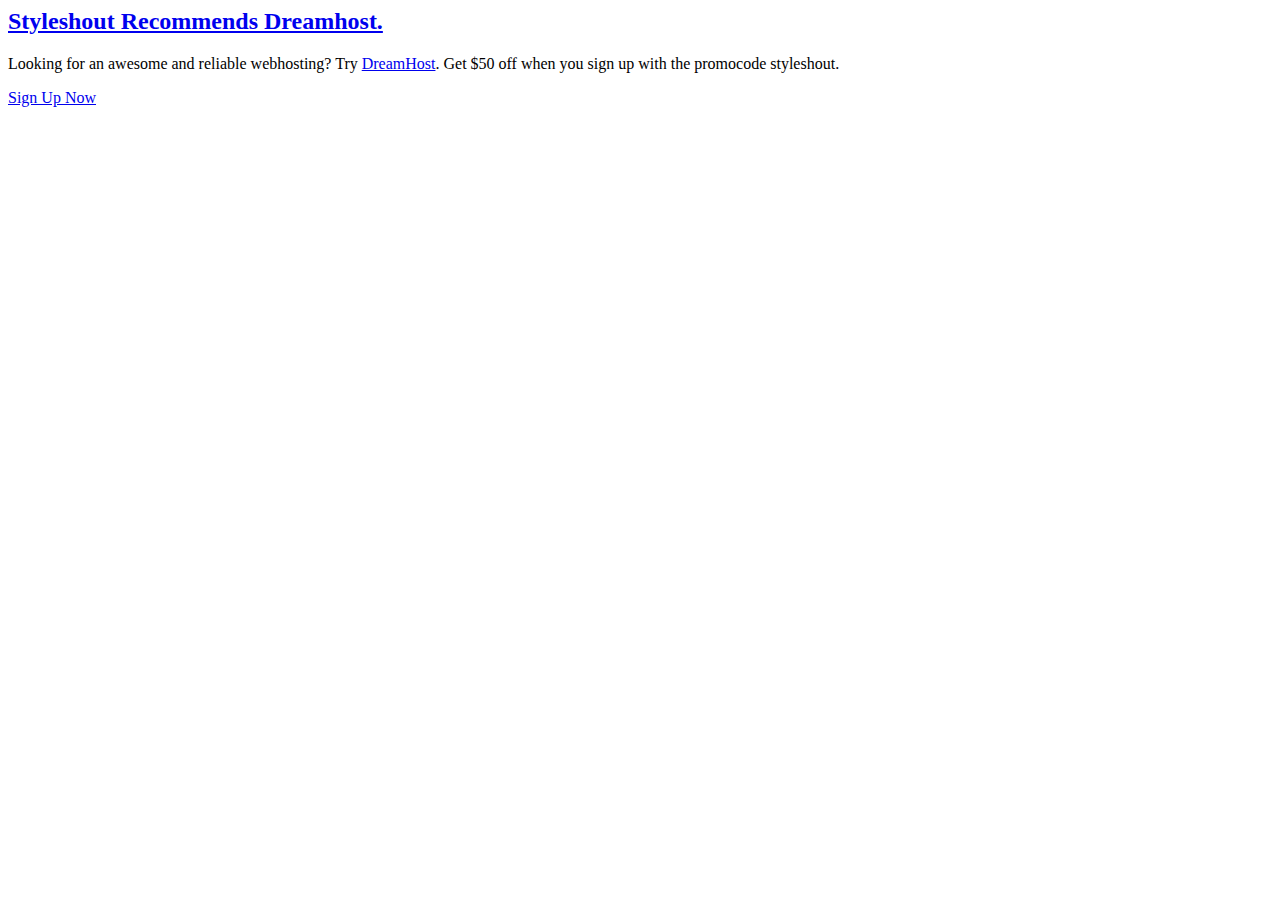
<file: part/cta.html>
<html lang="en">
<head>
    <meta charset="UTF-8">
    <meta name="viewport" content="width=device-width, initial-scale=1.0">
    <title>Document</title>
</head>
<body>
    	<!-- CTA Section
   ================================================== -->
	<section id="cta" class="grey-section">

        <div class="row cta-content">
 
            <div class="col-twelve section-ads">  
 
                  <h2 class="h01"><a href="http://www.dreamhost.com/r.cgi?287326|STYLESHOUT">Styleshout Recommends Dreamhost.</a></h2>
 
               <p class="lead">
               Looking for an awesome and reliable webhosting? Try <a href="http://www.dreamhost.com/r.cgi?287326|STYLESHOUT"><span>DreamHost</span></a>.
                 Get <span>$50 off</span> when you sign up with the promocode <span>styleshout</span>. 
                 <!-- Simply type	the promocode in the box labeled “Promo Code” when placing your order. -->	
                 </p>
 
                 <div class="action">
                   <a class="button button-primary large" href="http://www.dreamhost.com/r.cgi?287326|STYLESHOUT">Sign Up Now</a>
               </div>		     	
 
            </div>
 
        </div> <!-- /cta-content -->
 
    </section> <!-- /cta --> 
</body>
</html>
</file>
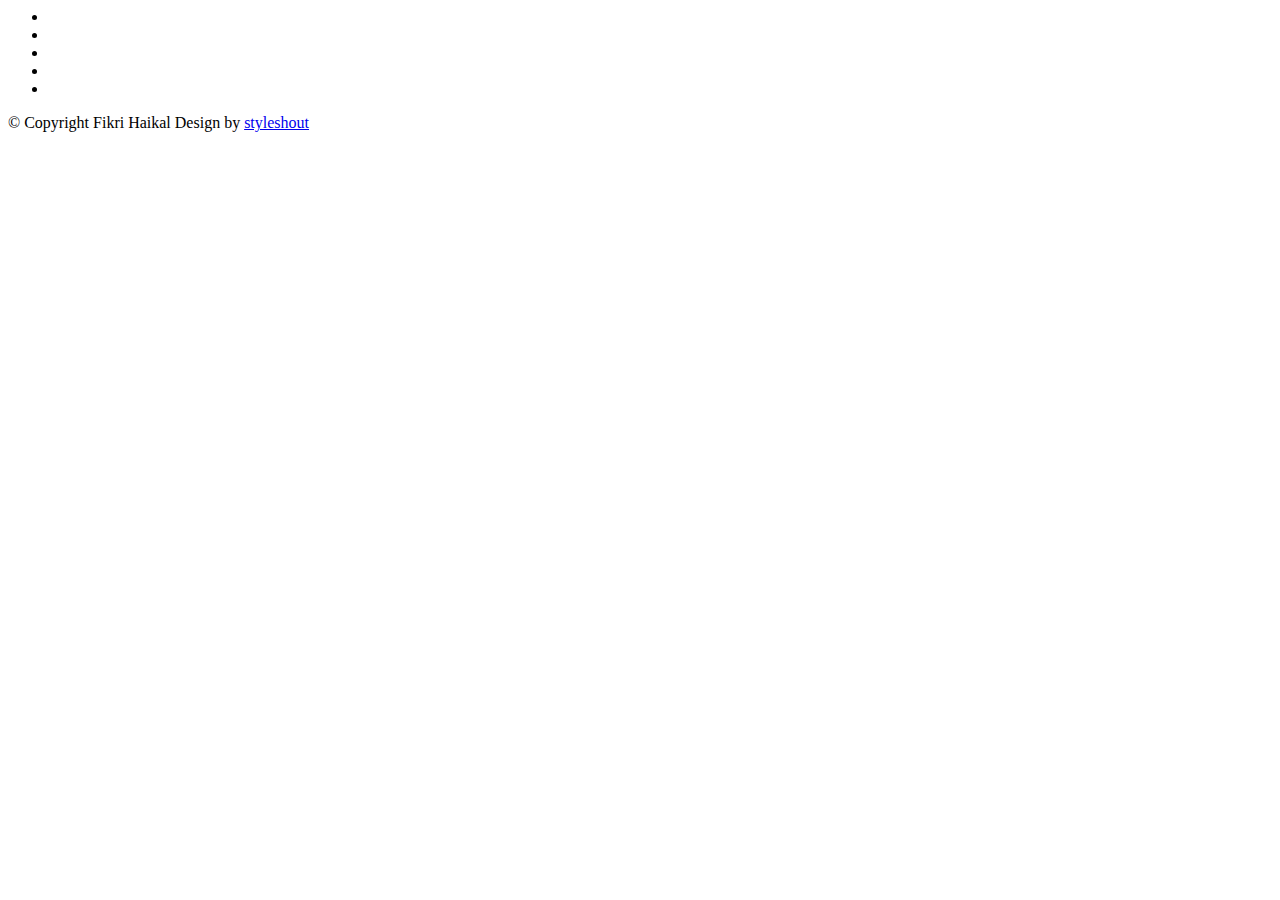
<file: part/footer.html>
<html lang="en">
<head>
    <meta charset="UTF-8">
    <meta name="viewport" content="width=device-width, initial-scale=1.0">
    <title>Document</title>
</head>
<body>
       <!-- footer
   ================================================== -->

   <footer>
    <div class="row">

        <div class="col-six tab-full pull-right social">

            <ul class="footer-social">        
             <li><a href="#"><i class="fa fa-facebook"></i></a></li>
             <li><a href="#"><i class="fa fa-behance"></i></a></li>
             <li><a href="#"><i class="fa fa-twitter"></i></a></li>
             <li><a href="#"><i class="fa fa-dribbble"></i></a></li>
             <li><a href="#"><i class="fa fa-instagram"></i></a></li>
          </ul> 
             
     </div>

     <div class="col-six tab-full">
         <div class="copyright">
               <span>© Copyright Fikri Haikal</span> 
               <span>Design by <a href="http://www.styleshout.com/">styleshout</a></span>	         	
            </div>		                  
         </div>

         <div id="go-top">
            <a class="smoothscroll" title="Back to Top" href="#top"><i class="fa fa-long-arrow-up"></i></a>
         </div>

     </div> 

</footer>  
</body>
</html>
</file>
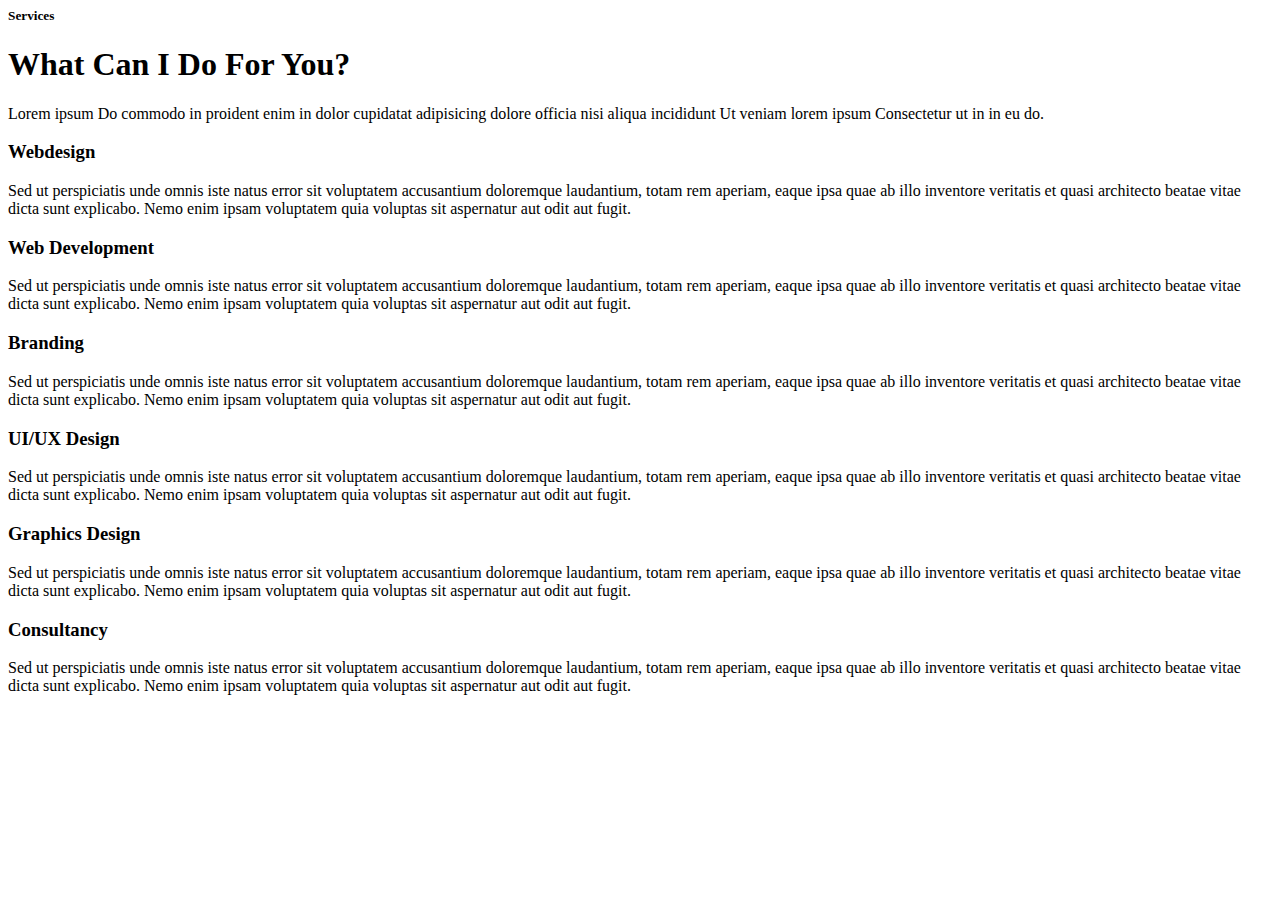
<file: part/service.html>
<html lang="en">
<head>
    <meta charset="UTF-8">
    <meta name="viewport" content="width=device-width, initial-scale=1.0">
    <title>Document</title>
</head>
<body>
    	<!-- services Section
   ================================================== -->
	<section id="services">

		<div class="overlay"></div>

		<div class="row section-intro">
   		<div class="col-twelve">

   			<h5>Services</h5>
   			<h1>What Can I Do For You?</h1>

   			<p class="lead">Lorem ipsum Do commodo in proident enim in dolor cupidatat adipisicing dolore officia nisi aliqua incididunt Ut veniam lorem ipsum Consectetur ut in in eu do.</p>

   		</div>   		
   	</div> <!-- /section-intro -->

   	<div class="row services-content">

   		<div id="owl-slider" class="owl-carousel services-list">

	      	<div class="service">	

	      		<span class="icon"><i class="icon-earth"></i></span>            

	            <div class="service-content">	

	            	 <h3>Webdesign</h3>

		            <p class="desc">Sed ut perspiciatis unde omnis iste natus error sit voluptatem accusantium doloremque laudantium, totam rem aperiam, eaque ipsa quae ab illo inventore veritatis et quasi architecto beatae vitae dicta sunt explicabo. Nemo enim ipsam voluptatem quia voluptas sit aspernatur aut odit aut fugit.
	         		</p>
	         		
	         	</div> 	         	 

				</div> <!-- /service -->

				<div class="service">	

					<span class="icon"><i class="icon-window"></i></span>                          

	            <div class="service-content">	

	            	<h3>Web Development</h3>  

		            <p class="desc">Sed ut perspiciatis unde omnis iste natus error sit voluptatem accusantium doloremque laudantium, totam rem aperiam, eaque ipsa quae ab illo inventore veritatis et quasi architecto beatae vitae dicta sunt explicabo. Nemo enim ipsam voluptatem quia voluptas sit aspernatur aut odit aut fugit.
	         		</p>

	            </div>	                          

			   </div> <!-- /service -->

			   <div class="service">

			   	<span class="icon"><i class="icon-paint-brush"></i></span>		            

	            <div class="service-content">

	            	<h3>Branding</h3>

		            <p class="desc">Sed ut perspiciatis unde omnis iste natus error sit voluptatem accusantium doloremque laudantium, totam rem aperiam, eaque ipsa quae ab illo inventore veritatis et quasi architecto beatae vitae dicta sunt explicabo. Nemo enim ipsam voluptatem quia voluptas sit aspernatur aut odit aut fugit.
	        			</p> 

	            </div> 	            	               

			   </div> <!-- /service -->

				<div class="service">

					<span class="icon"><i class="icon-toggles"></i></span>	              

	            <div class="service-content">

	            	<h3>UI/UX Design</h3>

		            <p class="desc">Sed ut perspiciatis unde omnis iste natus error sit voluptatem accusantium doloremque laudantium, totam rem aperiam, eaque ipsa quae ab illo inventore veritatis et quasi architecto beatae vitae dicta sunt explicabo. Nemo enim ipsam voluptatem quia voluptas sit aspernatur aut odit aut fugit.
	         		</p> 
	         		
	            </div>                

				</div> <!-- /service -->

			   <div class="service">

			   	<span class="icon"><i class="icon-image"></i></span>	            

	            <div class="service-content">

	            	<h3>Graphics Design</h3>

		            <p class="desc">Sed ut perspiciatis unde omnis iste natus error sit voluptatem accusantium doloremque laudantium, totam rem aperiam, eaque ipsa quae ab illo inventore veritatis et quasi architecto beatae vitae dicta sunt explicabo. Nemo enim ipsam voluptatem quia voluptas sit aspernatur aut odit aut fugit.
	        			</p> 

	            </div>	               

			   </div> <!-- /service -->

			   <div class="service">

			   	<span class="icon"><i class="icon-chat"></i></span>	   	           

	            <div class="service-content">

	            	 <h3>Consultancy</h3>

		            <p class="desc">Sed ut perspiciatis unde omnis iste natus error sit voluptatem accusantium doloremque laudantium, totam rem aperiam, eaque ipsa quae ab illo inventore veritatis et quasi architecto beatae vitae dicta sunt explicabo. Nemo enim ipsam voluptatem quia voluptas sit aspernatur aut odit aut fugit.
	        			</p> 
	        			
	            </div>	               

			   </div> <!-- /service -->

	      </div> <!-- /services-list -->
   		
   	</div> <!-- /services-content -->
		
	</section> <!-- /services -->	
</body>
</html>
</file>
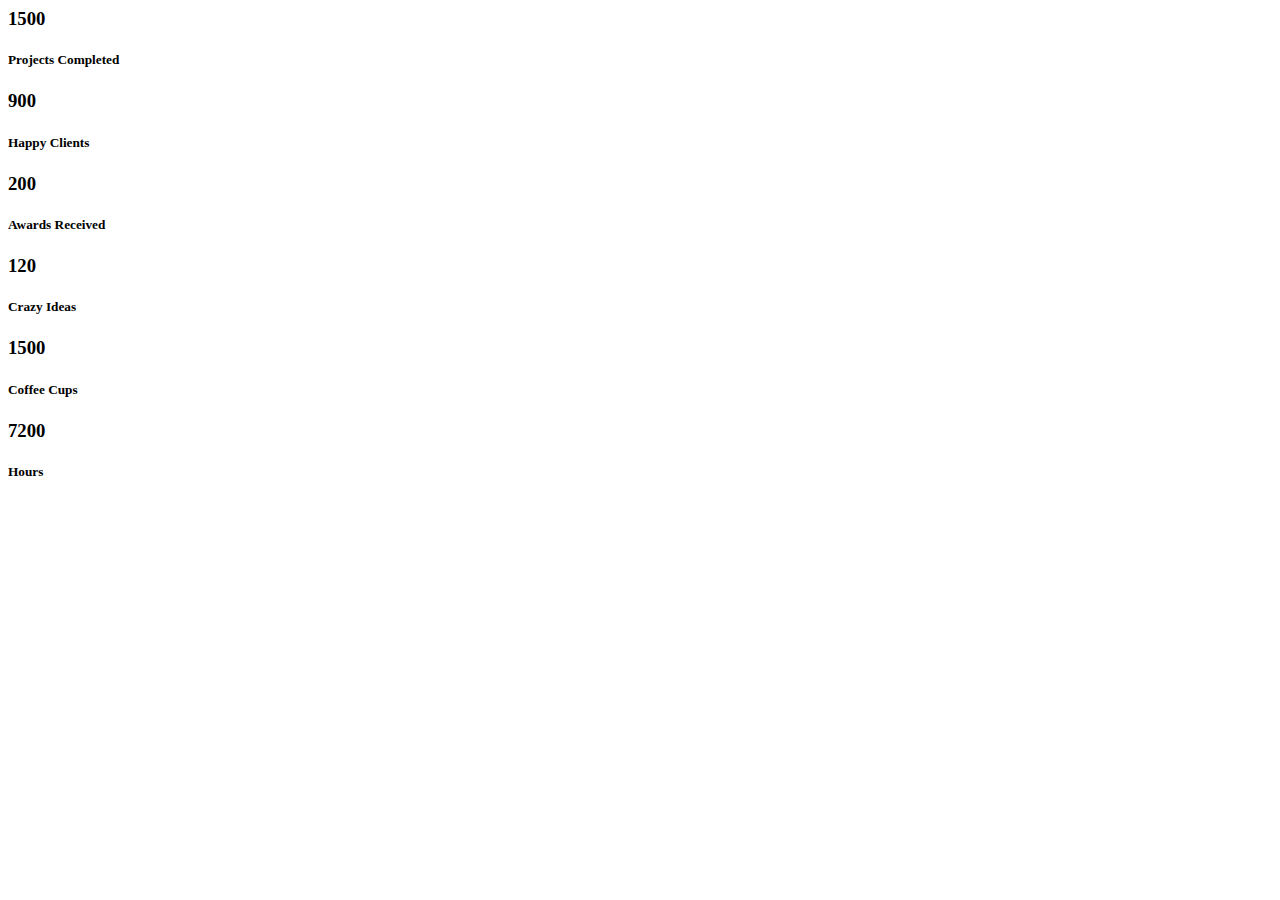
<file: part/stats.html>
<html lang="en">
<head>
    <meta charset="UTF-8">
    <meta name="viewport" content="width=device-width, initial-scale=1.0">
    <title>Document</title>
</head>
<body>
    

	<!-- stats Section
   ================================================== -->
	<section id="stats" class="count-up">

		<div class="row">
			<div class="col-twelve">

				<div class="block-1-6 block-s-1-3 block-tab-1-2 block-mob-full stats-list">

					<div class="bgrid stat">

						<div class="icon-part">
							<i class="icon-pencil-ruler"></i>
						</div>

						<h3 class="stat-count">
							1500
						</h3>

						<h5 class="stat-title">
							Projects Completed
						</h5>

					</div> <!-- /stat -->					

					<div class="bgrid stat">

						<div class="icon-part">
							<i class="icon-users"></i>
						</div>

						<h3 class="stat-count">
							900
						</h3>

						<h5 class="stat-title">
							Happy Clients
						</h5>

					</div> <!-- /stat -->

					<div class="bgrid stat">

						<div class="icon-part">
							<i class="icon-badge"></i>
						</div>

						<h3 class="stat-count">
							200
						</h3>

						<h5 class="stat-title">
							Awards Received
						</h5>

					</div> <!-- /stat -->									

					<div class="bgrid stat">

						<div class="icon-part">
							<i class="icon-light-bulb"></i>
						</div>

						<h3 class="stat-count">
							120
						</h3>

						<h5 class="stat-title">
							Crazy Ideas
						</h5>

					</div> <!-- /stat -->

					<div class="bgrid stat">

						<div class="icon-part">
							<i class="icon-cup"></i>
						</div>

						<h3 class="stat-count">
							1500
						</h3>

						<h5 class="stat-title">
							Coffee Cups
						</h5>

					</div> <!-- /stat -->

					<div class="bgrid stat">

						<div class="icon-part">
							<i class="icon-clock"></i>
						</div>

						<h3 class="stat-count">
							7200
						</h3>

						<h5 class="stat-title">
							Hours
						</h5>

					</div> <!-- /stat -->

				</div> <!-- /stats-list -->

			</div> <!-- /twelve -->
		</div> <!-- /row -->

	</section> <!-- /stats -->

	
</body>
</html>
</file>
<file: css/base.css>
/**
 * =================================================================== 
 *
 *  Kards v1.0 Base Stylesheet
 *  url: styleshout.com
 *  03-01-2016
 *  ------------------------------------------------------------------
 *  TOC:
 *  01. reset
 *  02. basic/base setup styles
 *  03. grid
 *  04. MISC
 *
 * =================================================================== 
 */

/** 
 * ===================================================================
 * 01. reset - normalize.css v3.0.2 | MIT License | git.io/normalize
 *
 * ------------------------------------------------------------------- 
 */
html {
	font-family: sans-serif;
	-ms-text-size-adjust: 100%;
	-webkit-text-size-adjust: 100%;
}

body {
	margin: 0;
}

article,
aside,
details,
figcaption,
figure,
footer,
header,
hgroup,
main,
menu,
nav,
section,
summary {
	display: block;
}

audio,
canvas,
progress,
video {
	display: inline-block;
	vertical-align: baseline;
}

audio:not([controls]) {
	display: none;
	height: 0;
}

[hidden],
template {
	display: none;
}

a {
	background: transparent;
}

a:active,
a:hover {
	outline: 0;
}

abbr[title] {
	border-bottom: 1px dotted;
}

b,
strong {
	font-weight: bold;
}

dfn {
	font-style: italic;
}

h1 {
	font-size: 2em;
	margin: 0.67em 0;
}

mark {
	background: #ff0;
	color: #000;
}

small {
	font-size: 80%;
}

sub,
sup {
	font-size: 75%;
	line-height: 0;
	position: relative;
	vertical-align: baseline;
}

sup {
	top: -0.5em;
}

sub {
	bottom: -0.25em;
}

img {
	border: 0;
}

svg:not(:root) {
	overflow: hidden;
}

figure {
	margin: 1em 40px;
}

hr {
	-moz-box-sizing: content-box;
	box-sizing: content-box;
	height: 0;
}

pre {
	overflow: auto;
}

code,
kbd,
pre,
samp {
	font-family: monospace, monospace;
	font-size: 1em;
}

button,
input,
optgroup,
select,
textarea {
	color: inherit;
	font: inherit;
	margin: 0;
}

button {
	overflow: visible;
}

button,
select {
	text-transform: none;
}

button,
html input[type="button"],
input[type="reset"],
input[type="submit"] {
	-webkit-appearance: button;
	cursor: pointer;
}

button[disabled],
html input[disabled] {
	cursor: default;
}

button::-moz-focus-inner,
input::-moz-focus-inner {
	border: 0;
	padding: 0;
}

input {
	line-height: normal;
}

input[type="checkbox"],
input[type="radio"] {
	box-sizing: border-box;
	padding: 0;
}

input[type="number"]::-webkit-inner-spin-button,
input[type="number"]::-webkit-outer-spin-button {
	height: auto;
}

input[type="search"] {
	-webkit-appearance: textfield;
	-moz-box-sizing: content-box;
	-webkit-box-sizing: content-box;
	box-sizing: content-box;
}

input[type="search"]::-webkit-search-cancel-button,
input[type="search"]::-webkit-search-decoration {
	-webkit-appearance: none;
}

fieldset {
	border: 1px solid #c0c0c0;
	margin: 0 2px;
	padding: 0.35em 0.625em 0.75em;
}

legend {
	border: 0;
	padding: 0;
}

textarea {
	overflow: auto;
}

optgroup {
	font-weight: bold;
}

table {
	border-collapse: collapse;
	border-spacing: 0;
}

td,
th {
	padding: 0;
}

/** 
 * ===================================================================
 * 02. basic/base setup styles - (_basic.scss)
 *
 * ------------------------------------------------------------------- 
 */
html {
	font-size: 62.5%;
	box-sizing: border-box;
}

*,
*::before,
*::after {
	box-sizing: inherit;
}

body {
	font-weight: normal;
	line-height: 1;
	text-rendering: optimizeLegibility;
	word-wrap: break-word;
	-webkit-overflow-scrolling: touch;
	-webkit-text-size-adjust: none;
}

body,
input,
button {
	-moz-osx-font-smoothing: grayscale;
	-webkit-font-smoothing: antialiased;
}

/**
 * Media - (_basic.scss)
 * ------------------------------------------------------------------- 
 */
img,
video {
	max-width: 100%;
	height: auto;
}

/**
 * Typography resets - (_basic.scss)
 * ------------------------------------------------------------------- 
 */
div,
dl,
dt,
dd,
ul,
ol,
li,
h1,
h2,
h3,
h4,
h5,
h6,
pre,
form,
p,
blockquote,
th,
td {
	margin: 0;
	padding: 0;
}

h1,
h2,
h3,
h4,
h5,
h6 {
	-webkit-font-variant-ligatures: common-ligatures;
	-moz-font-variant-ligatures: common-ligatures;
	font-variant-ligatures: common-ligatures;
	text-rendering: optimizeLegibility;
}

em,
i {
	font-style: italic;
	line-height: inherit;
}

strong,
b {
	font-weight: bold;
	line-height: inherit;
}

small {
	font-size: 60%;
	line-height: inherit;
}

ol,
ul {
	list-style: none;
}

li {
	display: block;
}

/**
 * links - (_basic.scss)
 * ------------------------------------------------------------------- 
 */
a {
	text-decoration: none;
	line-height: inherit;
}

a img {
	border: none;
}

/**
 * inputs - (_basic.scss)
 * ------------------------------------------------------------------- 
 */
fieldset {
	margin: 0;
	padding: 0;
}

input[type="email"],
input[type="number"],
input[type="search"],
input[type="text"],
input[type="tel"],
input[type="url"],
input[type="password"],
textarea {
	-webkit-appearance: none;
	-moz-appearance: none;
	-ms-appearance: none;
	-o-appearance: none;
	appearance: none;
}

/** 
 * ===================================================================
 * 03. grid - (_grid.scss)
 *
 * ------------------------------------------------------------------- 
 */
.row {
	width: 94%;
	max-width: 1140px;
	margin: 0 auto;
}

.row:before,
.row:after {
	content: "";
	display: table;
}

.row:after {
	clear: both;
}

.row .row {
	width: auto;
	max-width: none;
	margin-left: -20px;
	margin-right: -20px;
}

[class*="col-"],
.bgrid {
	float: left;
}

[class*="col-"] + [class*="col-"].end {
	float: right;
}

[class*="col-"] {
	padding: 0 20px;
}

.col-one {
	width: 8.33333%;
}

.col-two,
.col-1-6 {
	width: 16.66667%;
}

.col-three,
.col-1-4 {
	width: 25%;
}

.col-four,
.col-1-3 {
	width: 33.33333%;
}

.col-five {
	width: 41.66667%;
}

.col-six,
.col-1-2 {
	width: 50%;
}

.col-seven {
	width: 58.33333%;
}

.col-eight,
.col-2-3 {
	width: 66.66667%;
}

.col-nine,
.col-3-4 {
	width: 75%;
}

.col-ten,
.col-5-6 {
	width: 83.33333%;
}

.col-eleven {
	width: 91.66667%;
}

.col-twelve,
.col-full {
	width: 100%;
}

/**
 * small screens - (_grid.scss)
 * --------------------------------------------------------------- 
 */
@media screen and (max-width:1024px) {
	.row .row {
		margin-left: -18px;
		margin-right: -18px;
	}

	[class*="col-"] {
		padding: 0 18px;
	}

}

/**
 * tablets - (_grid.scss)
 * --------------------------------------------------------------- 
 */
@media screen and (max-width:768px) {
	.row {
		width: auto;
		padding-left: 30px;
		padding-right: 30px;
	}

	.row .row {
		padding-left: 0;
		padding-right: 0;
		margin-left: -15px;
		margin-right: -15px;
	}

	[class*="col-"] {
		padding: 0 15px;
	}

	.tab-1-4 {
		width: 25%;
	}

	.tab-1-3 {
		width: 33.33333%;
	}

	.tab-1-2 {
		width: 50%;
	}

	.tab-2-3 {
		width: 66.66667%;
	}

	.tab-3-4 {
		width: 75%;
	}

	.tab-full {
		width: 100%;
	}

}

/**
 * large mobile devices - (_grid.scss)
 * --------------------------------------------------------------- 
 */
@media screen and (max-width:600px) {
	.row {
		padding-left: 25px;
		padding-right: 25px;
	}

	.row .row {
		margin-left: -10px;
		margin-right: -10px;
	}

	[class*="col-"] {
		padding: 0 10px;
	}

	.mob-1-4 {
		width: 25%;
	}

	.mob-1-2 {
		width: 50%;
	}

	.mob-3-4 {
		width: 75%;
	}

	.mob-full {
		width: 100%;
	}

}

/**
 * small mobile devices - (_grid.scss)
 * --------------------------------------------------------------- 
 */
@media screen and (max-width:400px) {
	.row .row {
		padding-left: 0;
		padding-right: 0;
		margin-left: 0;
		margin-right: 0;
	}

	[class*="col-"] {
		width: 100% !important;
		float: none !important;
		clear: both !important;
		margin-left: 0;
		margin-right: 0;
		padding: 0;
	}

	[class*="col-"] + [class*="col-"].end {
		float: none;
	}

}

/** 
 * ===================================================================
 * block grids - (_grid.scss)
 *
 * ------------------------------------------------------------------- 
 */
[class*="block-"]:before,
[class*="block-"]:after {
	content: "";
	display: table;
}

[class*="block-"]:after {
	clear: both;
}

.block-1-6 .bgrid {
	width: 16.66667%;
}

.block-1-4 .bgrid {
	width: 25%;
}

.block-1-3 .bgrid {
	width: 33.33333%;
}

.block-1-2 .bgrid {
	width: 50%;
}

/**
 * Clearing for block grid columns. Allow columns with 
 * different heights to align properly.
 */
.block-1-6 .bgrid:nth-child(6n+1),
.block-1-4 .bgrid:nth-child(4n+1),
.block-1-3 .bgrid:nth-child(3n+1),
.block-1-2 .bgrid:nth-child(2n+1) {
	clear: both;
}

/**
 * small screens - (_grid.scss)
 * --------------------------------------------------------------- 
 */
@media screen and (max-width:1024px) {
	.block-s-1-6 .bgrid {
		width: 16.66667%;
	}

	.block-s-1-4 .bgrid {
		width: 25%;
	}

	.block-s-1-3 .bgrid {
		width: 33.33333%;
	}

	.block-s-1-2 .bgrid {
		width: 50%;
	}

	.block-s-full .bgrid {
		width: 100%;
		clear: both;
	}

	[class*="block-s-"] .bgrid:nth-child(n) {
		clear: none;
	}

	.block-s-1-6 .bgrid:nth-child(6n+1),
	.block-s-1-4 .bgrid:nth-child(4n+1),
	.block-s-1-3 .bgrid:nth-child(3n+1),
	.block-s-1-2 .bgrid:nth-child(2n+1) {
		clear: both;
	}

}

/**
 * tablets - (_grid.scss)
 * --------------------------------------------------------------- 
 */
@media screen and (max-width:768px) {
	.block-tab-1-6 .bgrid {
		width: 16.66667%;
	}

	.block-tab-1-4 .bgrid {
		width: 25%;
	}

	.block-tab-1-3 .bgrid {
		width: 33.33333%;
	}

	.block-tab-1-2 .bgrid {
		width: 50%;
	}

	.block-tab-full .bgrid {
		width: 100%;
		clear: both;
	}

	[class*="block-tab-"] .bgrid:nth-child(n) {
		clear: none;
	}

	.block-tab-1-6 .bgrid:nth-child(6n+1),
	.block-tab-1-4 .bgrid:nth-child(4n+1),
	.block-tab-1-3 .bgrid:nth-child(3n+1),
	.block-tab-1-2 .bgrid:nth-child(2n+1) {
		clear: both;
	}

}

/**
 * large mobile devices - (_grid.scss)
 * --------------------------------------------------------------- 
 */
@media screen and (max-width:600px) {
	.block-mob-1-6 .bgrid {
		width: 16.66667%;
	}

	.block-mob-1-4 .bgrid {
		width: 25%;
	}

	.block-mob-1-3 .bgrid {
		width: 33.33333%;
	}

	.block-mob-1-2 .bgrid {
		width: 50%;
	}

	.block-mob-full .bgrid {
		width: 100%;
		clear: both;
	}

	[class*="block-mob-"] .bgrid:nth-child(n) {
		clear: none;
	}

	.block-mob-1-6 .bgrid:nth-child(6n+1),
	.block-mob-1-4 .bgrid:nth-child(4n+1),
	.block-mob-1-3 .bgrid:nth-child(3n+1),
	.block-mob-1-2 .bgrid:nth-child(2n+1) {
		clear: both;
	}

}

/**
 * stack on small mobile devices - (_grid.scss)
 * --------------------------------------------------------------- 
 */
@media screen and (max-width:400px) {
	.stack .bgrid {
		width: 100% !important;
		float: none !important;
		clear: both !important;
		margin-left: 0;
		margin-right: 0;
	}

}

/** 
 * ===================================================================
 * 04. MISC  - (_grid.scss)
 *
 * ------------------------------------------------------------------- 
 */

/**
 * Clearing - (http://nicolasgallagher.com/micro-clearfix-hack/
 */
.group:before,
.group:after {
	content: "";
	display: table;
}

.group:after {
	clear: both;
}

/**
 * Misc Helper Styles 
 */
.hide {
	display: none;
}

.invisible {
	visibility: hidden;
}

.antialiased {
	-webkit-font-smoothing: antialiased;
	-moz-osx-font-smoothing: grayscale;
}

.remove-bottom {
	margin-bottom: 0;
}

.half-bottom {
	margin-bottom: 1.5rem !important;
}

.add-bottom {
	margin-bottom: 3rem !important;
}

.no-border {
	border: none;
}

.full-width {
	width: 100%;
}

.text-center {
	text-align: center;
}

.text-left {
	text-align: left;
}

.text-right {
	text-align: right;
}

.pull-left {
	float: left;
}

.pull-right {
	float: right;
}

.align-center {
	margin-left: auto;
	margin-right: auto;
	text-align: center;
}

/*# sourceMappingURL=base.css.map */
</file>
<file: css/main.css>
/**
 * =================================================================== 
 *
 *  Kards v1.0 Main Stylesheet
 *  url: styleshout.com
 *  03-01-2016
 *  ------------------------------------------------------------------
 *  TOC:
 *  01. webfonts and iconfonts
 *  02. base style overrides
 *  03. typography & general theme styles
 *  04. preloader
 *  05. forms
 *  06. buttons 
 *  07. other components
 *  08. common styles
 *  09. header styles
 *  10. intro
 *  11. about
 *  12. resume
 *  13. portfolio
 *  14. call-to-action section
 *  15. services
 *  16. stats
 *  17. contact
 *  18. footer
 *
 * =================================================================== 
 */


/** 
 * ===================================================================
 * 01. webfonts and iconfonts - (_document-setup.scss)
 *
 * ------------------------------------------------------------------- 
 */
@import url("fonts.css");
@import url("font-awesome/css/font-awesome.min.css");
@import url("micons/micons.css");


/** 
 * ===================================================================
 * 02. base style overrides - (_document-setup.scss)
 *
 * ------------------------------------------------------------------- 
 */
html {
	font-size: 10px;
}

@media only screen and (max-width:1024px) {
	html {
		font-size: 9.411764705882353px;
	}
}
@media only screen and (max-width:768px) {
	html {
		font-size: 10px;
	}
}
@media only screen and (max-width:400px) {
	html {
		font-size: 9.411764705882353px;
	}
}

html, body {
	height: 100%;
}
body {
	background: #151515;
	font-family: "lora-regular", serif;
	font-size: 1.7rem;
	line-height: 3rem;
	color: #6e6e6e;
}

/**
 * links - (_document-setup.scss)
 * -------------------------------------------------------------------
 */
a, a:visited {
	color: #000000;
	-moz-transition: all 0.3s ease-in-out;
	-o-transition: all 0.3s ease-in-out;
	-webkit-transition: all 0.3s ease-in-out;
	-ms-transition: all 0.3s ease-in-out;
	transition: all 0.3s ease-in-out;
}
a:hover, a:focus, a:active {
	color: #FF0077;
	outline: 0;
}

/** 
 * ===================================================================
 * 03. typography & general theme styles - (_document-setup.scss)
 *
 * ------------------------------------------------------------------- 
 */
h1, h2, h3, h4, h5, h6, .h01, .h02, .h03, .h04, .h05, .h06 {
	font-family: "poppins-semibold", sans-serif;
	color: #313131;
	font-style: normal;
	text-rendering: optimizeLegibility;
	margin-bottom: 2.1rem;
}
h3, .h03, h4, .h04 {
	margin-bottom: 1.8rem;
}
h5, .h05, h6, .h06 {
	font-family: "poppins-bold";
	margin-bottom: 1.2rem;
}
h1, .h01 {
	font-size: 3.1rem;
	line-height: 1.355;
	letter-spacing: -.1rem;
}
@media only screen and (max-width:600px) {
	h1, .h01 {
		font-size: 2.6rem;
		letter-spacing: -.07rem;
	}
}
h2, .h02 {
	font-size: 2.4rem;
	line-height: 1.25;
}
h3, .h03 {
	font-size: 2rem;
	line-height: 1.5;
}
h4, .h04 {
	font-size: 1.7rem;
	line-height: 1.765;
}
h5, .h05 {
	font-size: 1.4rem;
	line-height: 1.714;
	text-transform: uppercase;
	letter-spacing: .15rem;
}
h6, .h06 {
	font-size: 1.3rem;
	line-height: 1.846;
	text-transform: uppercase;
	letter-spacing: .15rem;
}
p img {
	margin: 0;
}
p.lead {
	font-family: "lora-regular", serif;
	font-size: 2rem;
	line-height: 1.8;
	color: #888888;
}
@media only screen and (max-width:768px) {
	p.lead {
		font-size: 1.7rem;
	}
}
em, i, strong, b {
	font-size: 1.7rem;
	line-height: 3rem;
	font-style: normal;
	font-weight: normal;
}
em, i {
	font-family: "lora-italic", serif;
}
strong, b {
	font-family: "lora-bold", serif;
}
small {
	font-size: 1.2rem;
	line-height: inherit;
}
blockquote {
	margin: 3rem 0;
	padding-left: 4rem;
	position: relative;
}
blockquote:before {
	content: "\201C";
	font-size: 8rem;
	line-height: 0px;
	margin: 0;
	color: #313131;
	font-family: arial, sans-serif;
	position: absolute;
	top: 3rem;
	left: 0;
}
blockquote p {
	font-family: georgia, serif;
	font-style: italic;
	padding: 0;
	font-size: 1.9rem;
	line-height: 1.737;
}
blockquote cite {
	display: block;
	font-size: 1.3rem;
	font-style: normal;
	line-height: 1.616;
}
blockquote cite:before {
	content: "\2014 \0020";
}
blockquote cite a, blockquote cite a:visited {
	color: #888888;
	border: none;
}
abbr {
	font-family: "poppins-bold", serif;
	font-variant: small-caps;
	text-transform: lowercase;
	letter-spacing: .05rem;
	color: #888888;
}
var, kbd, samp, code, pre {
	font-family: Consolas, "Andale Mono", Courier, "Courier New", monospace;
}
pre {
	padding: 2.4rem 3rem 3rem;
	background: #F1F1F1;
}
code {
	font-size: 1.4rem;
	margin: 0 .2rem;
	padding: .3rem .6rem;
	white-space: nowrap;
	background: #F1F1F1;
	border: 1px solid #E1E1E1;
	border-radius: 3px;
}
pre > code {
	display: block;
	white-space: pre;
	line-height: 2;
	padding: 0;
	margin: 0;
}
pre.prettyprint > code {
	border: none;
}
del {
	text-decoration: line-through;
}
abbr[title], dfn[title] {
	border-bottom: 1px dotted;
	cursor: help;
}
mark {
	background: #FFF49B;
	color: #000;
}
hr {
	border: solid #d2d2d2;
	border-width: 1px 0 0;
	clear: both;
	margin: 2.4rem 0 1.5rem;
	height: 0;
}

/**
 * Lists - (_document-setup.scss)  
 * -------------------------------------------------------------------
 */
ol {
	list-style: decimal;
}
ul {
	list-style: disc;
}
li {
	display: list-item;
}
ol, ul {
	margin-left: 1.7rem;
}
ul li {
	padding-left: .4rem;
}
ul ul, ul ol, ol ol, ol ul {
	margin: .6rem 0 .6rem 1.7rem;
}
ul.disc li {
	display: list-item;
	list-style: none;
	padding: 0 0 0 .8rem;
	position: relative;
}
ul.disc li::before {
	content: "";
	display: inline-block;
	width: 8px;
	height: 8px;
	border-radius: 50%;
	background: #FF0077;
	position: absolute;
	left: -17px;
	top: 11px;
	vertical-align: middle;
}
dt {
	margin: 0;
	color: #FF0077;
}
dd {
	margin: 0 0 0 2rem;
}

/**
 * tables - (_document-setup.scss)  
 * -------------------------------------------------------------------
 */
table {
	border-width: 0;
	width: 100%;
	max-width: 100%;
	font-family: "lora-regular", sans-serif;
}
th, td {
	padding: 1.5rem 3rem;
	text-align: left;
	border-bottom: 1px solid #E8E8E8;
}
th {
	color: #313131;
	font-family: "poppins-bold", sans-serif;
}
td {
	line-height: 1.5;
}
th:first-child, td:first-child {
	padding-left: 0;
}
th:last-child, td:last-child {
	padding-right: 0;
}
.table-responsive {
	overflow-x: auto;
	-webkit-overflow-scrolling: touch;
}

/**
 * Spacing - (_document-setup.scss)  
 * -------------------------------------------------------------------
 */
button, .button {
	margin-bottom: 1.2;
}
fieldset {
	margin-bottom: 1.5rem;
}
input,
textarea,
select,
pre,
blockquote,
figure,
table,
p,
ul,
ol,
dl,
form,
.fluid-video-wrapper,
.ss-custom-select {
	margin-bottom: 3rem;
}

/**
 * floated image - (_document-setup.scss)  
 * -------------------------------------------------------------------
 */
img.pull-right {
	margin: .9rem 0 0 2.4rem;
}
img.pull-left {
	margin: .9rem 2.4rem 0 0;
}

/**
 * block grid paddings - (_document-setup.scss) 
 * -------------------------------------------------------------------
 */
.bgrid {
	padding: 0 20px;
}
@media only screen and (max-width:1024px) {
	.bgrid {
		padding: 0 18px;
	}
}
@media only screen and (max-width:768px) {
	.bgrid {
		padding: 0 15px;
	}
}
@media only screen and (max-width:600px) {
	.bgrid {
		padding: 0 10px;
	}
}
@media only screen and (max-width:400px) {
	.bgrid {
		padding: 0;
	}
}

/**
 * pace.js styles - minimal  - (_document-setup.scss)
 * -------------------------------------------------------------------
 */
.pace {
	-webkit-pointer-events: none;
	pointer-events: none;
	-webkit-user-select: none;
	-moz-user-select: none;
	user-select: none;
}
.pace-inactive {
	display: none;
}
.pace .pace-progress {
	background: #FF0077;
	position: fixed;
	z-index: 900;
	top: 0;
	right: 100%;
	width: 100%;
	height: 6px;
}

/** 
 * ===================================================================
 * 04. preloader - (_preloader-1.scss)
 *
 * ------------------------------------------------------------------- 
 */
#preloader {
	position: fixed;
	top: 0;
	left: 0;
	right: 0;
	bottom: 0;
	background: #151515;
	z-index: 800;
	height: 100%;
	width: 100%;
}
.no-js #preloader, .oldie #preloader {
	display: none;
}
#loader {
	position: absolute;
	left: 50%;
	top: 50%;
	width: 60px;
	height: 60px;
	margin: -30px 0 0 -30px;
	padding: 0;
}
#loader:before {
	content: "";
	border-top: 11px solid rgba(255, 255, 255, 0.1);
	border-right: 11px solid rgba(255, 255, 255, 0.1);
	border-bottom: 11px solid rgba(255, 255, 255, 0.1);
	border-left: 11px solid #FF0077;
	-webkit-animation: load 1.1s infinite linear;
	animation: load 1.1s infinite linear;
	display: block;
	border-radius: 50%;
	width: 60px;
	height: 60px;
}
@-webkit-keyframes load {
	0% {
		-webkit-transform: rotate(0deg);
		transform: rotate(0deg);
	}
	100% {
		-webkit-transform: rotate(360deg);
		transform: rotate(360deg);
	}
}
@keyframes load {
	0% {
		-webkit-transform: rotate(0deg);
		transform: rotate(0deg);
	}
	100% {
		-webkit-transform: rotate(360deg);
		transform: rotate(360deg);
	}
}

/** 
 * ===================================================================
 * 05. forms - (_forms.scss)
 *
 * ------------------------------------------------------------------- 
 */
fieldset {
	border: none;
}
input[type="email"],
input[type="number"],
input[type="search"],
input[type="text"],
input[type="tel"],
input[type="url"],
input[type="password"],
textarea,
select {
	display: block;
	height: 6rem;
	padding: 1.5rem 0;
	border: 0;
	outline: none;
	vertical-align: middle;
	color: #313131;
	font-family: "poppins-regular", sans-serif;
	font-size: 1.5rem;
	line-height: 3rem;
	max-width: 100%;
	background: transparent;
	border-bottom: 1px solid rgba(0, 0, 0, 0.3);
	-moz-transition: all 0.3s ease-in-out;
	-o-transition: all 0.3s ease-in-out;
	-webkit-transition: all 0.3s ease-in-out;
	-ms-transition: all 0.3s ease-in-out;
	transition: all 0.3s ease-in-out;
}
.ss-custom-select {
	position: relative;
	padding: 0;
}
.ss-custom-select select {
	-webkit-appearance: none;
	-moz-appearance: none;
	-ms-appearance: none;
	-o-appearance: none;
	appearance: none;
	text-indent: 0.01px;
	text-overflow: '';
	margin: 0;
	line-height: 3rem;
	vertical-align: middle;
}
.ss-custom-select select option {
	padding-left: 2rem;
	padding-right: 2rem;
}
.ss-custom-select select::-ms-expand {
	display: none;
}
.ss-custom-select::after {
	content: '\f0d7';
	font-family: 'FontAwesome';
	position: absolute;
	top: 50%;
	right: 1.5rem;
	margin-top: -10px;
	bottom: auto;
	width: 20px;
	height: 20px;
	line-height: 20px;
	font-size: 18px;
	text-align: center;
	pointer-events: none;
	color: #252525;
}

/* IE9 and below */
.oldie .ss-custom-select::after {
	display: none;
}
textarea {
	min-height: 25rem;
}
input[type="email"]:focus,
input[type="number"]:focus,
input[type="search"]:focus,
input[type="text"]:focus,
input[type="tel"]:focus,
input[type="url"]:focus,
input[type="password"]:focus,
textarea:focus,
select:focus {
	color: #cc005f;
	border-bottom: 1px solid #FF0077;
}
label, legend {
	font-family: "poppins-bold", sans-serif;
	font-size: 1.4rem;
	margin-bottom: .6rem;
	color: #3b3b3b;
	display: block;
}
input[type="checkbox"], input[type="radio"] {
	display: inline;
}
label > .label-text {
	display: inline-block;
	margin-left: 1rem;
	font-family: "poppins-regular", sans-serif;
	line-height: inherit;
}
label > input[type="checkbox"], label > input[type="radio"] {
	margin: 0;
	position: relative;
	top: .15rem;
}

/**
 * Style Placeholder Text  
 * -
 */
::-webkit-input-placeholder {
	color: #a1a1a1;
}
:-moz-placeholder {
	color: #a1a1a1;  /* Firefox 18- */
}
::-moz-placeholder {
	color: #a1a1a1;  /* Firefox 19+ */
}
:-ms-input-placeholder {
	color: #a1a1a1;
}
.placeholder {
	color: #a1a1a1 !important;
}

/** 
 * ===================================================================
 * 06. buttons - (_button-essentials.scss)
 *
 * ------------------------------------------------------------------- 
 */
.button,
a.button,
button,
input[type="submit"],
input[type="reset"],
input[type="button"] {
	display: inline-block;
	font-family: "poppins-bold", sans-serif;
	font-size: 1.4rem;
	text-transform: uppercase;
	letter-spacing: .3rem;
	height: 5.4rem;
	line-height: 5.4rem;
	padding: 0 3rem;
	margin: 0 .3rem 1.2rem 0;
	background: #d8d8d8;
	color: #313131;
	text-decoration: none;
	cursor: pointer;
	text-align: center;
	white-space: nowrap;
	border: none;
	-moz-transition: all 0.3s ease-in-out;
	-o-transition: all 0.3s ease-in-out;
	-webkit-transition: all 0.3s ease-in-out;
	-ms-transition: all 0.3s ease-in-out;
	transition: all 0.3s ease-in-out;
}
.button:hover,
a.button:hover,
button:hover,
input[type="submit"]:hover,
input[type="reset"]:hover,
input[type="button"]:hover,
.button:focus,
button:focus,
input[type="submit"]:focus,
input[type="reset"]:focus,
input[type="button"]:focus {
	background: #bebebe;
	color: #000000;
	outline: 0;
}
.button.button-primary,
a.button.button-primary,
button.button-primary,
input[type="submit"].button-primary,
input[type="reset"].button-primary,
input[type="button"].button-primary {
	background: #313131;
	color: #FFFFFF;
}
.button.button-primary:hover,
a.button.button-primary:hover,
button.button-primary:hover,
input[type="submit"].button-primary:hover,
input[type="reset"].button-primary:hover,
input[type="button"].button-primary:hover,
.button.button-primary:focus,
button.button-primary:focus,
input[type="submit"].button-primary:focus,
input[type="reset"].button-primary:focus,
input[type="button"].button-primary:focus {
	background: #1f1f1f;
}
button.full-width, .button.full-width {
	width: 100%;
	margin-right: 0;
}
button.medium, .button.medium {
	height: 5.7rem !important;
	line-height: 5.7rem !important;
	padding: 0 1.8rem !important;
}
button.large, .button.large {
	height: 6rem !important;
	line-height: 6rem !important;
	padding: 0rem 3rem !important;
}
button.stroke, .button.stroke {
	background: transparent !important;
	border: 3px solid #313131;
	line-height: 4.8rem;
}
button.stroke.medium, .button.stroke.medium {
	line-height: 5.1rem !important;
}
button.stroke.large, .button.stroke.large {
	line-height: 5.4rem !important;
}
button.stroke:hover, .button.stroke:hover {
	border: 3px solid #FF0077;
	color: #FF0077;
}
button::-moz-focus-inner, input::-moz-focus-inner {
	border: 0;
	padding: 0;
}


/** 
 * ===================================================================
 * 07. other components - (_others.scss)
 *
 * ------------------------------------------------------------------- 
 */

/**
 * alert box - (_alert-box.scss)
 * -------------------------------------------------------------------
 */
.alert-box {
	padding: 2.1rem 4rem 2.1rem 3rem;
	position: relative;
	margin-bottom: 3rem;
	border-radius: 3px;
	font-family: "poppins-regular", sans-serif;
	font-size: 1.5rem;
}
.alert-box .close {
	position: absolute;
	right: 1.8rem;
	top: 1.8rem;
	cursor: pointer;
}
.ss-error {
	background-color: #ffd1d2;
	color: #e65153;
}
.ss-success {
	background-color: #c8e675;
	color: #758c36;
}
.ss-info {
	background-color: #d7ecfb;
	color: #4a95cc;
}
.ss-notice {
	background-color: #fff099;
	color: #bba31b;
}

/**
 * additional typo styles - (_additional-typo.scss)
 * -------------------------------------------------------------------
 */

/**
 * drop cap 
 */
.drop-cap:first-letter {
	float: left;
	margin: 0;
	padding: 1.5rem .6rem 0 0;
	font-size: 8.4rem;
	font-family: "poppins-bold", sans-serif;
	line-height: 6rem;
	text-indent: 0;
	background: transparent;
	color: #313131;
}

/**
 * line definition style
 */
.lining dt, .lining dd {
	display: inline;
	margin: 0;
}
.lining dt + dt:before, .lining dd + dt:before {
	content: "\A";
	white-space: pre;
}
.lining dd + dd:before {
	content: ", ";
}
.lining dd + dd:before {
	content: ", ";
}
.lining dd:before {
	content: ": ";
	margin-left: -0.2em;
}

/**
 * dictionary definition style
 */
.dictionary-style dt {
	display: inline;
	counter-reset: definitions;
}
.dictionary-style dt + dt:before {
	content: ", ";
	margin-left: -0.2em;
}
.dictionary-style dd {
	display: block;
	counter-increment: definitions;
}
.dictionary-style dd:before {
	content: counter(definitions, decimal) ". ";
}

/** 
 * Pull Quotes
 * -----------
 * markup:
 *
 * <aside class="pull-quote">
 *		<blockquote>
 *			<p></p>
 *		</blockquote>
 *	</aside>
 *
 * --------------------------------------------------------------------- 
 */
.pull-quote {
	position: relative;
	padding: 2.1rem 3rem 2.1rem 0px;
}
.pull-quote:before, .pull-quote:after {
	height: 1em;
	position: absolute;
	font-size: 8rem;
	font-family: Arial, Sans-Serif;
	color: #333;
}
.pull-quote:before {
	content: "\201C";
	top: 33px;
	left: 0;
}
.pull-quote:after {
	content: '\201D';
	bottom: -33px;
	right: 0;
}
.pull-quote blockquote {
	margin: 0;
}
.pull-quote blockquote:before {
	content: none;
}

/** 
 * Stats Tab
 * ---------
 * markup:
 *
 * <ul class="stats-tabs">
 *		<li><a href="#">[value]<em>[name]</em></a></li>
 *	</ul>
 *
 * Extend this object into your markup.
 *
 * ---------------------------------------------------------------------
 */
.stats-tabs {
	padding: 0;
	margin: 3rem 0;
}
.stats-tabs li {
	display: inline-block;
	margin: 0 1.5rem 3rem 0;
	padding: 0 1.5rem 0 0;
	border-right: 1px solid #ccc;
}
.stats-tabs li:last-child {
	margin: 0;
	padding: 0;
	border: none;
}
.stats-tabs li a {
	display: inline-block;
	font-size: 2.5rem;
	font-family: "poppins-bold", sans-serif;
	border: none;
	color: #252525;
}
.stats-tabs li a:hover {
	color: #FF0077;
}
.stats-tabs li a em {
	display: block;
	margin: .6rem 0 0 0;
	font-size: 1.4rem;
	font-family: "poppins-regular", sans-serif;
	color: #888888;
}

/**
 * skillbars - (_skillbars.scss)
 * -------------------------------------------------------------------
 */
.skill-bars {
	list-style: none;
	margin: 6rem 0 3rem;
}
.skill-bars li {
	height: .6rem;
	background: #a1a1a1;
	width: 100%;
	margin-bottom: 6rem;
	padding: 0;
	position: relative;
}
.skill-bars li strong {
	position: absolute;
	left: 0;
	top: -3rem;
	font-family: "poppins-bold", sans-serif;
	color: #313131;
	text-transform: uppercase;
	letter-spacing: .2rem;
	font-size: 1.5rem;
	line-height: 2.4rem;
}
.skill-bars li .progress {
	background: #313131;
	position: relative;
	height: 100%;
}
.skill-bars li .progress span {
	position: absolute;
	right: 0;
	top: -3.6rem;
	display: block;
	font-family: "poppins-regular", sans-serif;
	color: white;
	font-size: 1.1rem;
	line-height: 1;
	background: #313131;
	padding: .6rem .6rem;
	border-radius: 3px;
}
.skill-bars li .progress span::after {
	position: absolute;
	left: 50%;
	bottom: -5px;
	margin-left: -5px;
	border-right: 5px solid transparent;
	border-left: 5px solid transparent;
	border-top: 5px solid #313131;
	content: "";
}

.skill-bars li .percent5   { width: 5%; }
.skill-bars li .percent10  { width: 10%; }
.skill-bars li .percent15  { width: 15%; }
.skill-bars li .percent20  { width: 20%; }
.skill-bars li .percent25  { width: 25%; }
.skill-bars li .percent30  { width: 30%; }
.skill-bars li .percent35  { width: 35%; }
.skill-bars li .percent40  { width: 40%; }
.skill-bars li .percent45  { width: 45%; }
.skill-bars li .percent50  { width: 50%; }
.skill-bars li .percent55  { width: 55%; }
.skill-bars li .percent60  { width: 60%; }
.skill-bars li .percent65  { width: 65%; }
.skill-bars li .percent70  { width: 70%; }
.skill-bars li .percent75  { width: 75%; }
.skill-bars li .percent80  { width: 80%; }
.skill-bars li .percent85  { width: 85%; }
.skill-bars li .percent90  { width: 90%; }
.skill-bars li .percent95  { width: 95%; }
.skill-bars li .percent100 { width: 100%; }


/** 
 * ===================================================================
 * 08. common styles (_layout.scss)
 *
 * ------------------------------------------------------------------- 
 */
.grey-section {
	background: #ebebeb;
}
.grey-section p.lead {
	color: #7d7d7d;
}
.section-intro {
	max-width: 700px;
	margin-left: auto;
	margin-right: auto;
	text-align: center;
	margin-bottom: 3.6rem;
	position: relative;
}
.section-intro h1 {
	font-family: "poppins-semibold", serif;
	font-size: 3.6rem;
	color: #313131;
	line-height: 1.25;
	margin-bottom: 1.2rem;
}
.section-intro h5 {
	color: #FF0077;
	font-size: 1.6rem;
	line-height: 1.875;
	margin-bottom: 0.3rem;
	letter-spacing: .4rem;
}

/**
 * responsive:
 * common styles
 * ------------------------------------------------------------------- 
 */
@media only screen and (max-width:768px) {
	.section-intro {
		max-width: 650px;
	}
	.section-intro h1 {
		font-size: 3rem;
	}
}
@media only screen and (max-width:600px) {
	.section-intro h1 {
		font-size: 2.6rem;
	}
	.section-intro h5 {
		font-size: 1.5rem;
		letter-spacing: .3rem;
	}
}
@media only screen and (max-width:400px) {
	.section-intro h1 {
		font-size: 2.4rem;
	}
}


/** 
 * ===================================================================
 * 09. header styles - (_layout.scss)
 *
 * ------------------------------------------------------------------- 
 */
header {
	position: fixed;
	width: 100%;
	min-height: 66px;
	z-index: 600;
}
header .row {
	position: relative;
	min-height: 66px;
}
header .top-bar {
	display: block;
	background: #000000;
	min-width: 220px;
	min-height: 66px;
	position: absolute;
	left: 90px;
	top: 0;
}
header .logo {
	float: left;
	margin-left: 20px;
	margin-right: 50px;
	margin-top: 25px;
	position: relative;
}
header .logo a {
	display: block;
	margin: 0;
	padding: 0;
	border: none;
	font: 0/0 a;
	text-shadow: none;
	color: transparent;
	width: 92px;
	height: 15px;
	background: url("../images/logo.png") no-repeat center;
	background-size: 92px 15px;
}

/**
 * menu toggle - (_layout.css)
 * ------------------------------------------------------------------- 
 */
.menu-toggle {
	float: left;
	width: 40px;
	height: 40px;
	margin-left: 20px;
	margin-top: 13px;
	display: block;
	position: relative;
}
.menu-toggle span {
	display: block;
	background-color: #FF0077;
	width: 24px;
	height: 3px;
	margin-top: -1.5px;
	font: 0/0 a;
	text-shadow: none;
	color: transparent;
	position: absolute;
	right: 8px;
	top: 50%;
	bottom: auto;
	left: auto;
	-moz-transition: background 0.2s ease-in-out;
	-o-transition: background 0.2s ease-in-out;
	-webkit-transition: background 0.2s ease-in-out;
	-ms-transition: background 0.2s ease-in-out;
	transition: background 0.2s ease-in-out;
}
.menu-toggle span::before, .menu-toggle span::after {
	content: '';
	width: 100%;
	height: 100%;
	background-color: inherit;
	position: absolute;
	left: 0;
	-moz-transition-duration: 0.2s, 0.2s;
	-o-transition-duration: 0.2s, 0.2s;
	-webkit-transition-duration: 0.2s, 0.2s;
	-ms-transition-duration: 0.2s, 0.2s;
	transition-duration: 0.2s, 0.2s;
	-moz-transition-delay: 0.2s, 0s;
	-o-transition-delay: 0.2s, 0s;
	-webkit-transition-delay: 0.2s, 0s;
	-ms-transition-delay: 0.2s, 0s;
	transition-delay: 0.2s, 0s;
}
.menu-toggle span::before {
	top: -8px;
	-moz-transition-property: top, transform;
	-o-transition-property: top, transform;
	-webkit-transition-property: top, transform;
	-ms-transition-property: top, transform;
	transition-property: top, transform;
}
.menu-toggle span::after {
	bottom: -8px;
	-moz-transition-property: bottom, transform;
	-o-transition-property: bottom, transform;
	-webkit-transition-property: bottom, transform;
	-ms-transition-property: bottom, transform;
	transition-property: bottom, transform;
}

/* is clicked */
.menu-toggle.is-clicked span {
	background-color: rgba(255, 0, 119, 0);
}
.menu-toggle.is-clicked span::before, .menu-toggle.is-clicked span::after {
	background-color: #ff0077;
	-moz-transition-delay: 0s, 0.2s;
	-o-transition-delay: 0s, 0.2s;
	-webkit-transition-delay: 0s, 0.2s;
	-ms-transition-delay: 0s, 0.2s;
	transition-delay: 0s, 0.2s;
}
.menu-toggle.is-clicked span::before {
	top: 0;
	-webkit-transform: rotate(45deg);
	-ms-transform: rotate(45deg);
	transform: rotate(45deg);
}
.menu-toggle.is-clicked span::after {
	bottom: 0;
	-webkit-transform: rotate(-45deg);
	-ms-transform: rotate(-45deg);
	transform: rotate(-45deg);
}

/* navigation panel */
#main-nav-wrap {
	display: block;
	width: 100%;
	font-family: "poppins-medium", sans-serif;
	font-size: 1.5rem;
	position: absolute;
	top: 100%;
	left: 0;
}

/* dropdown nav */
.main-navigation {
	background: #000000;
	padding: 24px 30px 42px;
	margin: 0;
	width: 100%;
	height: auto;
	clear: both;
	display: none;
}
.main-navigation > li {
	display: block;
	height: auto;
	text-align: left;
	padding: 0;
}
.main-navigation li a {
	display: block;
	color: #FFFFFF;
	width: auto;
	padding: 15px 0;
	line-height: 16px;
	border: none;
}
.main-navigation li a:hover {
	color: #FF0077;
	padding-left: 1rem;
}
.main-navigation li.current > a {
	background: none;
	color: #FF0077;
}

/**
 * responsive:
 * header styles
 * --------------------------------------------------------------- 
 */
@media only screen and (max-width:1024px) {
	header .top-bar {
		left: 60px;
	}
}
@media only screen and (max-width:768px) {
	header .top-bar {
		left: 50px;
	}
}
@media only screen and (max-width:600px) {
	header .top-bar {
		left: 35px;
	}
}
@media only screen and (max-width:400px) {
	header .top-bar {
		left: 25px;
	}
}


/** 
 * ===================================================================
 * 10. intro - (_layout.scss) 
 *
 * ------------------------------------------------------------------- 
 */
#intro {
	background: #151515 url(../images/intro-bg.jpg) no-repeat center bottom;
	-webkit-background-size: cover;
	-moz-background-size: cover;
	background-size: cover;
	background-attachment: fixed;
	width: 100%;
	height: 100%;
	min-height: 720px;
	display: table;
	position: relative;
	text-align: center;
}
.intro-overlay {
	position: absolute;
	top: 0;
	left: 0;
	width: 100%;
	height: 100%;
	background: #111111;
	opacity: .85;
}

.intro-content {
	display: table-cell;
	vertical-align: middle;
	text-align: center;
	-webkit-transform: translateY(-2.1rem);
	-ms-transform: translateY(-2.1rem);
	transform: translateY(-2.1rem);
}
.intro-content h1 {
	color: #FFFFFF;
	font-family: "poppins-medium", sans-serif;
	font-size: 8.4rem;
	line-height: 1.071;
	max-width: 900px;
	margin-top: 0;
	margin-bottom: .6rem;
	margin-left: auto;
	margin-right: auto;
	text-shadow: 0 0 20px rgba(0, 0, 0, 0.5);
}
.intro-content h5 {
	color: #cc005f;
	font-family: "poppins-bold", sans-serif;
	font-size: 2.3rem;
	line-height: 1.565;
	margin-bottom: 0;
	text-transform: uppercase;
	letter-spacing: .3rem;
	text-shadow: 0 0 6px rgba(0, 0, 0, 0.2);
}
.intro-content .intro-position {
	font-family: "lora-regular", serif;
	font-size: 1.7rem;
	line-height: 2.4rem;
	text-transform: uppercase;
	letter-spacing: .2rem;
	color: #FFFFFF;
	text-shadow: 0 0 6px rgba(0, 0, 0, 0.2);
}
.intro-content .intro-position span {
	display: inline-block;
}
.intro-content .intro-position span::after {
	content: "|";
	text-align: center;
	display: inline-block;
	padding: 0 8px 0 14px;
	color: rgba(255, 255, 255, 0.3);
}
.intro-content .intro-position span:first-child::before {
	content: "|";
	text-align: center;
	display: inline-block;
	padding: 0 14px 0 8px;
	color: rgba(255, 255, 255, 0.3);
}
.intro-content .button {
	color: #FFFFFF !important;
	border-color: rgba(255, 255, 255, 0.3);
	height: 6rem !important;
	line-height: 5.4rem !important;
	padding: 0 3.5rem 0 3rem !important;
	margin-top: .6rem;
	font-size: 1.3rem;
	text-transform: uppercase;
	letter-spacing: .25rem;
}
.intro-content .button:hover, .intro-content .button:focus {
	border-color: #cc005f;
}
.intro-content .button::after {
	display: inline-block;
	content: "\f107";
	font-family: fontAwesome;
	font-size: 1.6rem;
	line-height: inherit;
	text-align: center;
	position: relative;
	left: 1.2rem;
}

.intro-social {
	display: block;
	position: absolute;
	width: 100%;
	left: 0;
	bottom: 7.2rem;
	font-size: 3.3rem;
	margin: 0;
	padding: 0;
}
.intro-social li {
	display: inline-block;
	margin: 0 20px;
	padding: 0;
}
.intro-social li a, .intro-social li a:visited {
	color: #FFFFFF;
}
.intro-social li a:hover, .intro-social li a:focus {
	color: #cc005f;
}

/**
 * responsive:
 * Intro
 * --------------------------------------------------------------- 
 */
@media only screen and (max-width:1024px) {
	.intro-content h1 {
		font-size: 7.6rem;
	}
	.intro-social {
		font-size: 3rem;
	}
	.intro-social li {
		margin: 0 15px;
	}
}
@media only screen and (max-width:768px) {
	#intro {
		min-height: 660px;
	}
	.intro-content h1 {
		font-size: 5.2rem;
	}
	.intro-content h5 {
		font-size: 1.8rem;
	}
	.intro-content .intro-position {
		font-size: 1.3rem;
	}
	.intro-social {
		font-size: 2.5rem;
	}
	.intro-social li {
		margin: 0 10px;
	}
}
@media only screen and (max-width:600px) {
	#intro {
		min-height: 600px;
	}
	.intro-content h1 {
		font-size: 4.6rem;
		margin-bottom: .6rem;
	}
	.intro-content h5 {
		font-size: 1.5rem;
		margin-bottom: .3rem;
		letter-spacing: .2rem;
	}
	.intro-content .intro-position {
		font-size: 1.2rem;
	}
	.intro-content .intro-position span {
		padding: 0 .6rem;
	}
	.intro-content .intro-position span::before, .intro-content .intro-position span::after {
		display: none !important;
	}
	.intro-social {
		font-size: 2.4rem;
	}
}


/** 
 * ===================================================================
 * 11. about - (_layout.scss)
 *
 * ------------------------------------------------------------------- 
 */
#about {
	background: #FFFFFF;
	padding-top: 12rem;
	padding-bottom: 15rem;
}
#about .section-intro {
	margin-bottom: 3rem;
}

.intro-info {
	margin-top: 4.2rem;
	margin-right: -30px;
	margin-left: -30px;
}
.intro-info img {
	height: 9rem;
	width: 9rem;
	border-radius: 50%;
	margin: .9rem 0 0 0;
	float: left;
}
.intro-info .lead {
	text-align: left;
	padding-left: 13rem;
}

.about-content {
	position: relative;
	text-align: left;
	max-width: 850px;
	margin-bottom: 3.6rem;
}
.about-content h3 {
	font-family: "poppins-bold", sans-serif;
	font-size: 1.8rem;
	text-transform: uppercase;
	letter-spacing: .25rem;
}
.about-content .info-list {
	list-style: none;
	margin-left: 0;
}
.about-content .info-list li {
	padding: 0 0 1.5rem 0;
	margin-bottom: .6rem;
}
.about-content .info-list li strong {
	font-family: "poppins-bold", sans-serif;
	color: #313131;
	text-transform: uppercase;
	letter-spacing: .2rem;
	font-size: 1.5rem;
	line-height: 3rem;
}
.about-content .info-list li span {
	display: block;
	font-family: "poppins-regular", sans-serif;
	color: #888888;
	font-size: 1.5rem;
	line-height: 1;
}
.about-content .skill-bars {
	margin-top: 6rem;
}

.button-section {
	text-align: center;
}
.button-section .button {
	width: 250px;
}
.button-section [class*="col-"] .button:first-child {
	margin-right: 4rem;
}

/**
 * responsive:
 * about
 * ------------------------------------------------------------------- 
 */
@media only screen and (max-width:1024px) {
	.intro-info {
		margin-right: 0;
		margin-left: 0;
	}
}
@media only screen and (max-width:768px) {
	.intro-info img {
		height: 7.8rem;
		width: 7.8rem;
	}
	.intro-info .lead {
		padding-left: 11rem;
	}
	.about-content h3 {
		text-align: center;
	}
	.about-content .info-list, .about-content .skill-bars {
		margin-bottom: 4.2rem;
	}
	.button-section .button {
		width: 100%;
		margin-bottom: 3rem;
	}
	.button-section [class*="col-"] .button:first-child {
		margin-right: 0;
	}
}
@media only screen and (max-width:600px) {
	.intro-info {
		text-align: center;
		margin-top: 3rem;
	}
	.intro-info img {
		height: 6.6rem;
		width: 6.6rem;
		float: none;
		display: inline-block;
	}
	.intro-info .lead {
		padding-left: 0;
		text-align: center;
	}
}

/** 
 * ===================================================================
 * 12. resume - (_layout.scss)
 *
 * ------------------------------------------------------------------- 
 */
#resume {
	padding-top: 12rem;
	padding-bottom: 12rem;
}

#resume .resume-header {
	text-align: center;
	
}
#resume .resume-header h2 {
	color: #FF0077;
}


#resume .resume-timeline {
	max-width: 980px;
}

#resume .timeline-wrap {
	position: relative;
	margin-top: 1.5rem;
	margin-bottom: 6rem;
}
#resume .timeline-wrap::before {
	content: "";
	display: block;
	width: 1px;
	height: 100%;
	background: rgba(0, 0, 0, 0.1);
	position: absolute;
	left: 35%;
	top: 0;
}
#resume .timeline-block {
	position: relative;
	padding-top: 1.5rem;
}
#resume .timeline-ico {
	height: 4.8rem;
	width: 4.8rem;
	line-height: 4.8rem;
	background: #313131;
	border-radius: 50%;
	text-align: center;
	color: #FFFFFF;
	position: absolute;
	left: 35%;
	top: .9rem;
	margin-left: -2.4rem;
}
#resume .timeline-ico i {
	position: relative;
	left: .05rem;
	top: .2rem;
}

#resume .timeline-header {
	float: left;
	width: 35%;
	padding-right: 90px;
	text-align: right;
}
#resume .timeline-header h3 {
	margin-bottom: 0;
}
#resume .timeline-header p {
	font-family: "poppins-regular", sans-serif;
	font-size: 1.6rem;
	color: #888888;
}
#resume .timeline-content {
	margin-left: 35%;
	padding-left: 60px;
}


#resume .timeline-content h4 {
	position: relative;
	padding-bottom: 1.8rem;
}

#resume .timeline-content h4::after {
	content: "";
	display: block;
	height: 3px;
	width: 50px;
	background: rgba(0, 0, 0, 0.2);
	position: absolute;
	left: 0;
	bottom: 0;
}

/**
 * responsive:
 * resume
 * ------------------------------------------------------------------- 
 */
@media only screen and (max-width:1024px) {
	#resume .timeline-header {
		padding-right: 50px;
	}
	#resume .timeline-header h3 {
		font-size: 1.8rem;
	}
	#resume .timeline-header p {
		font-size: 1.4rem;
	}
	#resume .timeline-content {
		padding-left: 50px;
	}
}
@media only screen and (max-width:768px) {
	#resume .timeline-wrap::before {
		left: 2.4rem;
	}
	#resume .timeline-ico {
		left: 2.4rem;
	}
	#resume .timeline-header {
		float: none;
		width: auto;
		padding-right: 15px;
		text-align: left;
	}
	#resume .timeline-header h3 {
		font-size: 2rem;
	}
	#resume .timeline-header p {
		font-size: 1.5rem;
		margin-bottom: 1.5rem;
	}
	#resume .timeline-content {
		margin: 0;
	}
	#resume .timeline-content h4 {
		padding-bottom: 0;
		padding-top: 2.1rem;
		margin-bottom: .6rem;
		font-size: 1.7rem;
	}
	#resume .timeline-content h4::after {
		bottom: auto;
		top: 0;
	}
	#resume .timeline-header, #resume .timeline-content {
		padding-left: 7rem;
	}
}
@media only screen and (max-width:480px) {
	#resume .resume-header h2 {
		font-size: 2.2rem;
	}
	#resume .timeline-wrap::before {
		left: 1.8rem;
	}
	#resume .timeline-ico {
		height: 3.6rem;
		width: 3.6rem;
		line-height: 3.6rem;
		left: 1.8rem;
		margin-left: -1.8rem;
		font-size: 1.5rem;
	}
	#resume .timeline-header, #resume .timeline-content {
		padding-left: 5.5rem;
	}
}




/** 
 * ===================================================================
 * 12. portfolio - (_layout.scss)
 *
 * ------------------------------------------------------------------- 
 */
 #portfolio {
	padding-top: 12rem;
	padding-bottom: 12rem;
}

#portfolio .portfolio-header {
	text-align: center;
	
}
#portfolio .portfolio-header h2 {
	color: #FF0077;
}


#portfolio .portfolio-timeline {
	max-width: 980px;
}

#portfolio .timeline-wrap {
	position: relative;
	margin-top: 1.5rem;
	margin-bottom: 6rem;
}
#portfolio .timeline-wrap::before {
	content: "";
	display: block;
	width: 1px;
	height: 100%;
	background: rgba(0, 0, 0, 0.1);
	position: absolute;
	left: 35%;
	top: 0;
}
#portfolio .timeline-block {
	position: relative;
	padding-top: 1.5rem;
}
#portfolio .timeline-ico {
	height: 4.8rem;
	width: 4.8rem;
	line-height: 4.8rem;
	background: #313131;
	border-radius: 50%;
	text-align: center;
	color: #FFFFFF;
	position: absolute;
	left: 35%;
	top: .9rem;
	margin-left: -2.4rem;
}
#portfolio .timeline-ico i {
	position: relative;
	left: .05rem;
	top: .2rem;
}

#portfolio .timeline-header {
	float: left;
	width: 35%;
	padding-right: 90px;
	text-align: right;
}
#portfolio .timeline-header h3 {
	margin-bottom: 0;
}
#portfolio .timeline-header p {
	font-family: "poppins-regular", sans-serif;
	font-size: 1.6rem;
	color: #888888;
}
#portfolio .timeline-content {
	margin-left: 35%;
	padding-left: 60px;
}


#portfolio .timeline-content h4 {
	position: relative;
	padding-bottom: 1.8rem;
}

#portfolio .timeline-content .title-portfolio {
	color: blue;
}


#portfolio .timeline-content h4::after {
	content: "";
	display: block;
	height: 3px;
	width: 50px;
	background: rgba(0, 0, 0, 0.2);
	position: absolute;
	left: 0;
	bottom: 0;
}




/** 
 * ===================================================================
 * 13. education - (_layout.scss)
 *
 * ------------------------------------------------------------------- 
 */
 #education {
	background: #FFFFFF;
	padding-top: 12rem;
	padding-bottom: 12rem;
}

#education .education-header {
	text-align: center;
	
}
#education .education-header h2 {
	color: #FF0077;
}


#education .education-timeline {
	max-width: 980px;
}

#education .timeline-wrap {
	position: relative;
	margin-top: 1.5rem;
	margin-bottom: 6rem;
}
#education .timeline-wrap::before {
	content: "";
	display: block;
	width: 1px;
	height: 100%;
	background: rgba(0, 0, 0, 0.1);
	position: absolute;
	left: 35%;
	top: 0;
}
#education .timeline-block {
	position: relative;
	padding-top: 1.5rem;
}
#education .timeline-ico {
	height: 4.8rem;
	width: 4.8rem;
	line-height: 4.8rem;
	background: #313131;
	border-radius: 50%;
	text-align: center;
	color: #FFFFFF;
	position: absolute;
	left: 35%;
	top: .9rem;
	margin-left: -2.4rem;
}
#education .timeline-ico i {
	position: relative;
	left: .05rem;
	top: .2rem;
}

#education .timeline-header {
	float: left;
	width: 35%;
	padding-right: 90px;
	text-align: right;
}
#education .timeline-header h3 {
	margin-bottom: 0;
}
#education .timeline-header p {
	font-family: "poppins-regular", sans-serif;
	font-size: 1.6rem;
	color: #888888;
}
#education .timeline-content {
	margin-left: 35%;
	padding-left: 60px;
}

#education .timeline-content h4 {
	position: relative;
	padding-bottom: 1.8rem;
}

#education .timeline-content h4::after {
	content: "";
	display: block;
	height: 3px;
	width: 50px;
	background: rgba(0, 0, 0, 0.2);
	position: absolute;
	left: 0;
	bottom: 0;
}




/**
 * responsive:
 * education
 * ------------------------------------------------------------------- 
 */
 @media only screen and (max-width:1024px) {
	#education .timeline-header {
		padding-right: 50px;
	}
	#education .timeline-header h3 {
		font-size: 1.8rem;
	}
	#education .timeline-header p {
		font-size: 1.4rem;
	}
	#education .timeline-content {
		padding-left: 50px;
	}
}
@media only screen and (max-width:768px) {
	#education .timeline-wrap::before {
		left: 2.4rem;
	}
	#education .timeline-ico {
		left: 2.4rem;
	}
	#education .timeline-header {
		float: none;
		width: auto;
		padding-right: 15px;
		text-align: left;
	}
	#education .timeline-header h3 {
		font-size: 2rem;
	}
	#education .timeline-header p {
		font-size: 1.5rem;
		margin-bottom: 1.5rem;
	}
	#education .timeline-content {
		margin: 0;
	}
	#education .timeline-content h4 {
		padding-bottom: 0;
		padding-top: 2.1rem;
		margin-bottom: .6rem;
		font-size: 1.7rem;
	}
	#education .timeline-content h4::after {
		bottom: auto;
		top: 0;
	}
	#education .timeline-header, #education .timeline-content {
		padding-left: 7rem;
	}
}
@media only screen and (max-width:480px) {
	#education .education-header h2 {
		font-size: 2.2rem;
	}
	#education .timeline-wrap::before {
		left: 1.8rem;
	}
	#education .timeline-ico {
		height: 3.6rem;
		width: 3.6rem;
		line-height: 3.6rem;
		left: 1.8rem;
		margin-left: -1.8rem;
		font-size: 1.5rem;
	}
	#education .timeline-header, #education .timeline-content {
		padding-left: 5.5rem;
	}
}



/**
 * responsive:
 * portfolio
 * ------------------------------------------------------------------- 
 */
@media only screen and (max-width:1024px) {
	#portfolio .timeline-header {
		padding-right: 50px;
	}
	#portfolio .timeline-header h3 {
		font-size: 1.8rem;
	}
	#portfolio .timeline-header p {
		font-size: 1.4rem;
	}
	#portfolio .timeline-content {
		padding-left: 50px;
	}
}
@media only screen and (max-width:768px) {
	#portfolio .timeline-wrap::before {
		left: 2.4rem;
	}
	#portfolio .timeline-ico {
		left: 2.4rem;
	}
	#portfolio .timeline-header {
		float: none;
		width: auto;
		padding-right: 15px;
		text-align: left;
	}
	#portfolio .timeline-header h3 {
		font-size: 2rem;
	}
	#portfolio .timeline-header p {
		font-size: 1.5rem;
		margin-bottom: 1.5rem;
	}
	#portfolio .timeline-content {
		margin: 0;
	}
	#portfolio .timeline-content h4 {
		padding-bottom: 0;
		padding-top: 2.1rem;
		margin-bottom: .6rem;
		font-size: 1.7rem;
	}
	#portfolio .timeline-content h4::after {
		bottom: auto;
		top: 0;
	}
	#portfolio .timeline-header, #portfolio .timeline-content {
		padding-left: 7rem;
	}
}
@media only screen and (max-width:480px) {
	#portfolio .portfolio-header h2 {
		font-size: 2.2rem;
	}
	#portfolio .timeline-wrap::before {
		left: 1.8rem;
	}
	#portfolio .timeline-ico {
		height: 3.6rem;
		width: 3.6rem;
		line-height: 3.6rem;
		left: 1.8rem;
		margin-left: -1.8rem;
		font-size: 1.5rem;
	}
	#portfolio .timeline-header, #portfolio .timeline-content {
		padding-left: 5.5rem;
	}
}




/**
 * Popup Modal - (_layout.scss)
 * ------------------------------------------------------------------
 */
.popup-modal {
	max-width: 550px;
	background: #FFFFFF;
	position: relative;
	margin: 0 auto;
}
.popup-modal .media {
	position: relative;
}
.popup-modal img {
	vertical-align: bottom;
}
.popup-modal .description-box {
	padding: 1.8rem 3.6rem 3rem;
}
.popup-modal .description-box h4 {
	font-family: "poppins-bold", sans-serif;
	font-size: 1.5rem;
	line-height: 2.4rem;
	margin-bottom: .6rem;
}
.popup-modal .description-box p {
	font-family: "poppins-regular", sans-serif;
	font-size: 1.4rem;
	line-height: 2.4rem;
	margin-bottom: 12px;
}
.popup-modal .categories {
	font-family: "poppins-bold", sans-serif;
	font-size: 1.1rem;
	line-height: 1.8rem;
	text-transform: uppercase;
	letter-spacing: .1rem;
	display: block;
	text-align: left;
	color: rgba(0, 0, 0, 0.5);
}
.popup-modal .link-box {
	width: 100%;
	overflow: hidden;
	background: #000000;
}
.popup-modal .link-box a {
	font-family: "poppins-bold", sans-serif;
	font-size: 1.2rem;
	line-height: 6rem;
	color: #FFFFFF;
	text-transform: uppercase;
	letter-spacing: 3px;
	cursor: pointer;
	display: block;
	text-align: center;
	float: left;
	width: 50%;
	-moz-transition: all 0.3s ease-in-out;
	-o-transition: all 0.3s ease-in-out;
	-webkit-transition: all 0.3s ease-in-out;
	-ms-transition: all 0.3s ease-in-out;
	transition: all 0.3s ease-in-out;
}
.popup-modal .link-box a:first-child {
	border-right: 1px solid rgba(200, 200, 200, 0.1);
}
.popup-modal .link-box a:hover {
	background: #cc005f;
	border: none;
}
@media only screen and (max-width:600px) {
	.popup-modal {
		width: auto;
		margin: 0 20px;
	}
}

/**
 * transition effect for modal popup - (_layout.scss)
 * ------------------------------------------------------------------ 
 */

/* overlay at start */
.mfp-fade.mfp-bg {
	opacity: 0;
	-moz-transition: all 0.3s ease-in-out;
	-o-transition: all 0.3s ease-in-out;
	-webkit-transition: all 0.3s ease-in-out;
	-ms-transition: all 0.3s ease-in-out;
	transition: all 0.3s ease-in-out;
}

/* overlay animate in */
.mfp-fade.mfp-bg.mfp-ready {
	opacity: .9;
}

/* overlay animate out */
.mfp-fade.mfp-bg.mfp-removing {
	opacity: 0;
}

/* content at start */
.mfp-fade.mfp-wrap .mfp-content {
	opacity: 0;
	-webkit-transform: translateY(-100%);
	-ms-transform: translateY(-100%);
	transform: translateY(-100%);
	-moz-transition: all 0.3s ease-in-out;
	-o-transition: all 0.3s ease-in-out;
	-webkit-transition: all 0.3s ease-in-out;
	-ms-transition: all 0.3s ease-in-out;
	transition: all 0.3s ease-in-out;
}

/* content animate in */
.mfp-fade.mfp-wrap.mfp-ready .mfp-content {
	opacity: 1;
	-webkit-transform: translateY(0);
	-ms-transform: translateY(0);
	transform: translateY(0);
}

/* content animate out */
.mfp-fade.mfp-wrap.mfp-removing .mfp-content {
	opacity: 0;
	-webkit-transform: translateY(-100%);
	-ms-transform: translateY(-100%);
	transform: translateY(-100%);
}

/** 
 * ===================================================================
 * 14. call-to-action section - (_layout.scss)
 *
 * ------------------------------------------------------------------- 
 */
#cta {
	padding-top: 10.2rem;
	padding-bottom: 9rem;
	text-align: center;
}
#cta p.lead {
	color: #6e6e6e;
}
.cta-content {
	max-width: 640px;
}
.cta-thumb {
	display: inline-block;
	margin-bottom: 1.2rem;
}
.cta-thumb img {
	height: 7.8rem;
	width: 7.8rem;
	border-radius: 50%;
}

/**
 * section ads - (_layout.scss)
 * ------------------------------------------------------------------- 
 */
.section-ads h2 {
	position: relative;
	padding-bottom: 2.1rem;
}
.section-ads h2::after {
	content: "";
	display: block;
	height: 3px;
	width: 80px;
	background: rgba(0, 0, 0, 0.2);
	position: absolute;
	left: 50%;
	bottom: 0;
	margin-left: -40px;
}
.section-ads h2 a, .section-ads h2 a:visited {
	color: #313131;
}
.section-ads span {
	color: #3F0D39;
}

/**
 * responsive:
 * cta
 * -------------------------------------------------------------------
 */
@media only screen and (max-width:650px) {
	.cta-content {
		max-width: 650px;
	}
	.cta-content h2 {
		font-size: 2.4rem;
	}
}


/** 
 * ===================================================================
 * 15. services - (_layout.scss)
 *
 * ------------------------------------------------------------------- 
 */
#services {
	background: #313131 url(../images/bg.jpg) no-repeat center;
	-webkit-background-size: cover;
	-moz-background-size: cover;
	background-size: cover;
	padding-top: 12rem;
	padding-bottom: 12rem;
	color: white;
	position: relative;
}
#services .overlay {
	position: absolute;
	top: 0;
	left: 0;
	width: 100%;
	height: 100%;
	background: #151515;
	opacity: .9;
}

#services .section-intro {
	margin-bottom: 1.8rem;
}

#services .section-intro h1 {
	color: white;
}
#services .section-intro h5 {
	color: #FF0077;
}
#services .section-intro p {
	color: rgba(255, 255, 255, 0.7);
}
.services-content {
	max-width: 1200px;
}
.services-list {
	margin-top: 1.2rem;
	text-align: center;
}
.services-list .service {
	margin-bottom: 1.2rem;
	padding: 0 30px;
}
.services-list .icon {
	display: inline-block;
	margin-bottom: 2.1rem;
}
.services-list .icon i {
	font-size: 5.4rem;
	color: #FF0077;
}
.services-list h3 {
	color: #FFFFFF;
}
.services-list .desc {
	color: rgba(255, 255, 255, 0.6);
}

/* pagination */
.owl-pagination {
	text-align: center;
	width: 100%;
	margin: .6rem 0 0;
}
.owl-theme .owl-controls .owl-page {
	display: inline-block;
}
.owl-theme .owl-controls .owl-page span {
	display: block;
	width: 1.2rem;
	height: 1.2rem;
	margin: 1.2rem .8rem 0 .8rem;
	border-radius: 50%;
	display: inline-block;
	background: #FFFFFF;
}
.owl-theme .owl-controls .owl-page.active span {
	background: #FF0077;
}


/** 
 * ===================================================================
 * 16. stats - (_layout.scss)
 *
 * ------------------------------------------------------------------- 
 */
#stats {
	background: #990047;
	padding-top: 7.2rem;
	padding-bottom: 6rem;
	text-align: center;
}
#stats .row {
	max-width: 1440px;
}
#stats .stat {
	border-left: 1px solid rgba(255, 255, 255, 0.12);
	min-height: 17.4rem;
}
#stats .stat:first-child {
	border: none;
}
#stats .icon-part i {
	font-size: 4.8rem;
	color: #000000;
}
#stats .stat-count {
	color: #FFFFFF;
	font-size: 3.6rem;
	margin-top: 1.2rem;
	margin-bottom: 0;
	font-family: "poppins-medium", sans-serif;
	color: white;
}
#stats .stat-title {
	color: rgba(255, 255, 255, 0.5);
}

/**
 * responsive:
 * stats
 * -------------------------------------------------------------------
 */
@media only screen and (max-width:1024px) {
	#stats .stat:nth-child(n) {
		border-left: 1px solid rgba(255, 255, 255, 0.12);
		padding-bottom: 1.5rem;
	}
	#stats .stat:nth-child(3n+1) {
		border: none;
	}
}
@media only screen and (max-width:768px) {
	#stats .stat:nth-child(n) {
		border-left: 1px solid rgba(255, 255, 255, 0.12);
	}
	#stats .stat:nth-child(2n+1) {
		border: none;
	}
}
@media only screen and (max-width:600px) {
	#stats .stat:nth-child(n) {
		border: none;
	}
}


/** 
 * ===================================================================
 * 17. contact - (_layout.scss)
 *
 * ------------------------------------------------------------------- 
 */
#contact {
	background: #151515;
	padding-top: 12rem;
	padding-bottom: 7.2rem;
}
#contact .section-intro h1 {
	color: white;
}
#contact .section-intro h5 {
	color: #FF0077;
}
#contact .section-intro p {
	color: rgba(255, 255, 255, 0.7);
}

/* contact form */
.contact-form {
	max-width: 740px;
}

.contact-form ::-webkit-input-placeholder {
	color: rgba(255, 255, 255, 0.3);
}
.contact-form :-moz-placeholder {
	color: rgba(255, 255, 255, 0.3);  /* Firefox 18- */
}
.contact-form ::-moz-placeholder {
	color: rgba(255, 255, 255, 0.3);  /* Firefox 19+ */
}
.contact-form :-ms-input-placeholder {
	color: rgba(255, 255, 255, 0.3);
}
.contact-form .placeholder {
	color: rgba(255, 255, 255, 0.3) !important;
}

#contact form {
	margin-top: 0;
	margin-bottom: 3rem;
}
#contact form .form-field {
	position: relative;
}
#contact form .form-field:before, #contact form .form-field:after {
	content: "";
	display: table;
}
#contact form .form-field:after {
	clear: both;
}
#contact form .form-field label {
	font-family: "poppins-bold", sans-serif;
	font-size: 1.1rem;
	line-height: 2.4rem;
	position: absolute;
	bottom: -1.2rem;
	right: .6rem;
	text-transform: uppercase;
	letter-spacing: .1rem;
	padding: 0 2rem;
	margin: 0;
	color: #FFFFFF;
	background: #FF0077;
}
#contact form .form-field label::after {
	position: absolute;
	left: -5px;
	top: 50%;
	margin-top: -6px;
	border-top: 5px solid transparent;
	border-bottom: 5px solid transparent;
	border-right: 5px solid #FF0077;
	content: "";
}
#contact input[type="text"],
#contact input[type="password"],
#contact input[type="email"],
#contact textarea {
	width: 100%;
	color: rgba(255, 255, 255, 0.7);
	margin-bottom: 0;
	border: none;
	border-bottom: 1px solid rgba(255, 255, 255, 0.1);
}
#contact input[type="text"],
#contact input[type="password"],
#contact input[type="email"] {
	height: 6.6rem;
	padding: 1.8rem 2rem;
}
#contact input[type="text"]:focus,
#contact input[type="password"]:focus,
#contact input[type="email"]:focus {
	border-color: #FF0077;
	color: #FFFFFF;
}
#contact textarea {
	min-height: 20rem;
	padding: 1.8rem 2rem;
}
#contact textarea:focus {
	border-color: #FF0077;
	color: #FFFFFF;
}
#contact button.submitform {
	font-size: 1.5rem;
	display: block;
	letter-spacing: .2rem;
	height: 6.6rem;
	line-height: 6.6rem;
	padding: 0 3rem;
	margin-top: 4.8rem;
	width: 100%;
	background: #FF0077;
	color: #FFFFFF;
}
#contact button.submitform:hover, #contact button.submitform:focus {
	background: #cc005f;
}
#message-warning, #message-success {
	display: none;
	background: #0d0d0d;
	border-radius: 3px;
	padding: 3rem;
	margin-bottom: 3.6rem;
	width: 100%;
}
#message-warning {
	color: #fa0003;
}
#message-success {
	color: #FF0077;
}
#message-warning i, #message-success i {
	margin-right: 10px;
}

/* form loader */
#submit-loader {
	display: none;
	position: relative;
	left: 0;
	top: 1.8rem;
	width: 100%;
	text-align: center;
}
#submit-loader .text-loader {
	display: none;
	font-family: "poppins-bold", sans-serif;
	color: #FFFFFF;
	letter-spacing: .3rem;
	text-transform: uppercase;
}
.oldie #submit-loader .s-loader {
	display: none;
}
.oldie #submit-loader .text-loader {
	display: block;
}
.contact-info {
	margin: 4.8rem auto 0;
	font-family: "poppins-regular", sans-serif;
	font-size: 1.5rem;
	text-align: center;
}
.contact-info .collapse {
	padding: 0;
}
.contact-info .icon {
	margin-bottom: 2.1rem;
}
.contact-info .icon i {
	font-size: 4.2rem;
	color: #FFFFFF;
}
.contact-info h5 {
	color: #FF0077;
}

/**
 * loader animation - (_layout.scss)
 * --------------------------------------------------------------- 
 */
.s-loader {
	margin: 1.2rem auto 3rem;
	width: 70px;
	text-align: center;
	-webkit-transform: translateX(0.45rem);
	-ms-transform: translateX(0.45rem);
	transform: translateX(0.45rem);
}
.s-loader > div {
	width: 1rem;
	height: 1rem;
	background-color: #FFFFFF;
	border-radius: 100%;
	display: inline-block;
	margin-right: .9rem;
	-webkit-animation: sk-bouncedelay 1.4s infinite ease-in-out both;
	animation: sk-bouncedelay 1.4s infinite ease-in-out both;
}
.s-loader .bounce1 {
	-webkit-animation-delay: -0.32s;
	animation-delay: -0.32s;
}
.s-loader .bounce2 {
	-webkit-animation-delay: -0.16s;
	animation-delay: -0.16s;
}
@-webkit-keyframes sk-bouncedelay {
	0%, 80%, 100% {
		-webkit-transform: scale(0);
		-ms-transform: scale(0);
		transform: scale(0);
	}
	40% {
		-webkit-transform: scale(1);
		-ms-transform: scale(1);
		transform: scale(1);
	}
}
@keyframes sk-bouncedelay {
	0%, 80%, 100% {
		-webkit-transform: scale(0);
		-ms-transform: scale(0);
		transform: scale(0);
	}
	40% {
		-webkit-transform: scale(1);
		-ms-transform: scale(1);
		transform: scale(1);
	}
}


/** 
 * ===================================================================
 * 18. footer - (_layout.scss)
 *
 * ------------------------------------------------------------------- 
 */
footer {
	padding-bottom: 3rem;
	font-size: 1.4rem;
	font-family: "poppins-regular", sans-serif;
}
footer a, footer a:visited {
	color: #FFFFFF;
}
footer a:hover, footer a:focus {
	color: #FF0077;
}
footer .row {
	max-width: 900px;
}
footer .social {
	text-align: right;
}
footer .footer-social {
	display: inline-block;
	font-size: 2.1rem;
	margin: 0;
	padding: 0;
	position: relative;
	top: -.3rem;
}
footer .footer-social li {
	display: inline-block;
	margin: 0 12px;
	padding: 0;
}
footer .footer-social li a {
	color: #FFFFFF;
}
footer .copyright span {
	display: inline-block;
}
footer .copyright span::after {
	content: "|";
	display: inline-block;
	padding: 0 1rem 0 1.2rem;
	color: rgba(255, 255, 255, 0.1);
}
footer .copyright span:last-child::after {
	display: none;
}

/**
 * responsive:
 * footer
 * -------------------------------------------------------------------
 */
@media only screen and (max-width:768px) {
	footer {
		text-align: center;
	}
	footer .social {
		display: block;
		width: 100%;
		text-align: center;
		margin-bottom: 1.5rem;
	}
	footer .copyright span {
		display: block;
	}
	footer .copyright span::after {
		display: none;
	}
}

/**
 * go to top - (_layout.scss)
 * ------------------------------------------------------------------- 
 */
#go-top {
	position: fixed;
	bottom: 0;
	right: 0;
	z-index: 600;
	display: none;
}
#go-top a {
	text-decoration: none;
	border: 0 none;
	display: block;
	height: 6.6rem;
	width: 6rem;
	line-height: 6.6rem;
	text-align: center;
	background: #cc005f;
	color: #FFFFFF;
	text-align: center;
	text-transform: uppercase;
	-moz-transition: all 0.3s ease-in-out;
	-o-transition: all 0.3s ease-in-out;
	-webkit-transition: all 0.3s ease-in-out;
	-ms-transition: all 0.3s ease-in-out;
	transition: all 0.3s ease-in-out;
}
#go-top a i {
	font-size: 1.6rem;
	line-height: inherit;
}
#go-top a:hover {
	background: #000000;
}

/*# sourceMappingURL=main.css.map */
</file>
<file: css/vendor.css>
/**
 * =================================================================== 
 *
 *  Kards v1.0 Vendor/Third Party CSS 
 *  url: styleshout.com
 *  03-01-2016
 *  ------------------------------------------------------------------
 *  TOC:
 *  01. Core Owl Carousel CSS File
 *  02. Magnific Popup CSS
 *
 * =================================================================== 
 */

/* 
 *  01. Core Owl Carousel CSS File
 *	 v1.3.3
 */

/* clearfix */
.owl-carousel .owl-wrapper:after {
	content: ".";
	display: block;
	clear: both;
	visibility: hidden;
	line-height: 0;
	height: 0;
}

/* display none until init */
.owl-carousel {
	display: none;
	position: relative;
	width: 100%;
	-ms-touch-action: pan-y;
}
.owl-carousel .owl-wrapper {
	display: none;
	position: relative;
	-webkit-transform: translate3d(0px, 0px, 0px);
}
.owl-carousel .owl-wrapper-outer {
	overflow: hidden;
	position: relative;
	width: 100%;
}
.owl-carousel .owl-wrapper-outer.autoHeight {
	-webkit-transition: height 500ms ease-in-out;
	-moz-transition: height 500ms ease-in-out;
	-ms-transition: height 500ms ease-in-out;
	-o-transition: height 500ms ease-in-out;
	transition: height 500ms ease-in-out;
}
.owl-carousel .owl-item {
	float: left;
}
.owl-controls .owl-page, .owl-controls .owl-buttons div {
	cursor: pointer;
}
.owl-controls {
	-webkit-user-select: none;
	-khtml-user-select: none;
	-moz-user-select: none;
	-ms-user-select: none;
	user-select: none;
	-webkit-tap-highlight-color: transparent;
}

/* mouse grab icon */
.grabbing {
	cursor: url(grabbing.png) 8 8, move;
}

/* fix */
.owl-carousel .owl-wrapper, .owl-carousel .owl-item {
	-webkit-backface-visibility: hidden;
	-moz-backface-visibility: hidden;
	-ms-backface-visibility: hidden;
	-webkit-transform: translate3d(0, 0, 0);
	-moz-transform: translate3d(0, 0, 0);
	-ms-transform: translate3d(0, 0, 0);
}

/* 
 *  Owl Carousel CSS3 Transitions 
 *  v1.3.2
 */
.owl-origin {
	-webkit-perspective: 1200px;
	-webkit-perspective-origin-x: 50%;
	-webkit-perspective-origin-y: 50%;
	-moz-perspective: 1200px;
	-moz-perspective-origin-x: 50%;
	-moz-perspective-origin-y: 50%;
	perspective: 1200px;
}

/* fade */
.owl-fade-out {
	z-index: 10;
	-webkit-animation: fadeOut .7s both ease;
	-moz-animation: fadeOut .7s both ease;
	animation: fadeOut .7s both ease;
}
.owl-fade-in {
	-webkit-animation: fadeIn .7s both ease;
	-moz-animation: fadeIn .7s both ease;
	animation: fadeIn .7s both ease;
}

/* backSlide */
.owl-backSlide-out {
	-webkit-animation: backSlideOut 1s both ease;
	-moz-animation: backSlideOut 1s both ease;
	animation: backSlideOut 1s both ease;
}
.owl-backSlide-in {
	-webkit-animation: backSlideIn 1s both ease;
	-moz-animation: backSlideIn 1s both ease;
	animation: backSlideIn 1s both ease;
}

/* goDown */
.owl-goDown-out {
	-webkit-animation: scaleToFade .7s ease both;
	-moz-animation: scaleToFade .7s ease both;
	animation: scaleToFade .7s ease both;
}
.owl-goDown-in {
	-webkit-animation: goDown .6s ease both;
	-moz-animation: goDown .6s ease both;
	animation: goDown .6s ease both;
}

/* scaleUp */
.owl-fadeUp-in {
	-webkit-animation: scaleUpFrom .5s ease both;
	-moz-animation: scaleUpFrom .5s ease both;
	animation: scaleUpFrom .5s ease both;
}
.owl-fadeUp-out {
	-webkit-animation: scaleUpTo .5s ease both;
	-moz-animation: scaleUpTo .5s ease both;
	animation: scaleUpTo .5s ease both;
}

/* Keyframes */

/*empty*/
@-webkit-keyframes empty {
	0% {
		opacity: 1;
	}
}
@-moz-keyframes empty {
	0% {
		opacity: 1;
	}
}
@keyframes empty {
	0% {
		opacity: 1;
	}
}
@-webkit-keyframes fadeIn {
	0% {
		opacity: 0;
	}
	100% {
		opacity: 1;
	}
}
@-moz-keyframes fadeIn {
	0% {
		opacity: 0;
	}
	100% {
		opacity: 1;
	}
}
@keyframes fadeIn {
	0% {
		opacity: 0;
	}
	100% {
		opacity: 1;
	}
}
@-webkit-keyframes fadeOut {
	0% {
		opacity: 1;
	}
	100% {
		opacity: 0;
	}
}
@-moz-keyframes fadeOut {
	0% {
		opacity: 1;
	}
	100% {
		opacity: 0;
	}
}
@keyframes fadeOut {
	0% {
		opacity: 1;
	}
	100% {
		opacity: 0;
	}
}
@-webkit-keyframes backSlideOut {
	25% {
		opacity: .5;
		-webkit-transform: translateZ(-500px);
	}
	75% {
		opacity: .5;
		-webkit-transform: translateZ(-500px) translateX(-200%);
	}
	100% {
		opacity: .5;
		-webkit-transform: translateZ(-500px) translateX(-200%);
	}
}
@-moz-keyframes backSlideOut {
	25% {
		opacity: .5;
		-moz-transform: translateZ(-500px);
	}
	75% {
		opacity: .5;
		-moz-transform: translateZ(-500px) translateX(-200%);
	}
	100% {
		opacity: .5;
		-moz-transform: translateZ(-500px) translateX(-200%);
	}
}
@keyframes backSlideOut {
	25% {
		opacity: .5;
		transform: translateZ(-500px);
	}
	75% {
		opacity: .5;
		transform: translateZ(-500px) translateX(-200%);
	}
	100% {
		opacity: .5;
		transform: translateZ(-500px) translateX(-200%);
	}
}
@-webkit-keyframes backSlideIn {
	0%, 25% {
		opacity: .5;
		-webkit-transform: translateZ(-500px) translateX(200%);
	}
	75% {
		opacity: .5;
		-webkit-transform: translateZ(-500px);
	}
	100% {
		opacity: 1;
		-webkit-transform: translateZ(0) translateX(0);
	}
}
@-moz-keyframes backSlideIn {
	0%, 25% {
		opacity: .5;
		-moz-transform: translateZ(-500px) translateX(200%);
	}
	75% {
		opacity: .5;
		-moz-transform: translateZ(-500px);
	}
	100% {
		opacity: 1;
		-moz-transform: translateZ(0) translateX(0);
	}
}
@keyframes backSlideIn {
	0%, 25% {
		opacity: .5;
		transform: translateZ(-500px) translateX(200%);
	}
	75% {
		opacity: .5;
		transform: translateZ(-500px);
	}
	100% {
		opacity: 1;
		transform: translateZ(0) translateX(0);
	}
}
@-webkit-keyframes scaleToFade {
	to {
		opacity: 0;
		-webkit-transform: scale(0.8);
	}
}
@-moz-keyframes scaleToFade {
	to {
		opacity: 0;
		-moz-transform: scale(0.8);
	}
}
@keyframes scaleToFade {
	to {
		opacity: 0;
		transform: scale(0.8);
	}
}
@-webkit-keyframes goDown {
	from {
		-webkit-transform: translateY(-100%);
	}
}
@-moz-keyframes goDown {
	from {
		-moz-transform: translateY(-100%);
	}
}
@keyframes goDown {
	from {
		transform: translateY(-100%);
	}
}
@-webkit-keyframes scaleUpFrom {
	from {
		opacity: 0;
		-webkit-transform: scale(1.5);
	}
}
@-moz-keyframes scaleUpFrom {
	from {
		opacity: 0;
		-moz-transform: scale(1.5);
	}
}
@keyframes scaleUpFrom {
	from {
		opacity: 0;
		transform: scale(1.5);
	}
}
@-webkit-keyframes scaleUpTo {
	to {
		opacity: 0;
		-webkit-transform: scale(1.5);
	}
}
@-moz-keyframes scaleUpTo {
	to {
		opacity: 0;
		-moz-transform: scale(1.5);
	}
}
@keyframes scaleUpTo {
	to {
		opacity: 0;
		transform: scale(1.5);
	}
}


/* 
 *  02. Magnific Popup CSS
 */
.mfp-bg {
	top: 0;
	left: 0;
	width: 100%;
	height: 100%;
	z-index: 1042;
	overflow: hidden;
	position: fixed;
	background: #0b0b0b;
	opacity: 0.8;
	filter: alpha(opacity=80);
}
.mfp-wrap {
	top: 0;
	left: 0;
	width: 100%;
	height: 100%;
	z-index: 1043;
	position: fixed;
	outline: none !important;
	-webkit-backface-visibility: hidden;
}
.mfp-container {
	text-align: center;
	position: absolute;
	width: 100%;
	height: 100%;
	left: 0;
	top: 0;
	padding: 0 8px;
	-webkit-box-sizing: border-box;
	-moz-box-sizing: border-box;
	box-sizing: border-box;
}
.mfp-container:before {
	content: '';
	display: inline-block;
	height: 100%;
	vertical-align: middle;
}
.mfp-align-top .mfp-container:before {
	display: none;
}
.mfp-content {
	position: relative;
	display: inline-block;
	vertical-align: middle;
	margin: 0 auto;
	text-align: left;
	z-index: 1045;
}
.mfp-inline-holder .mfp-content, .mfp-ajax-holder .mfp-content {
	width: 100%;
	cursor: auto;
}
.mfp-ajax-cur {
	cursor: progress;
}
.mfp-zoom-out-cur, .mfp-zoom-out-cur .mfp-image-holder .mfp-close {
	cursor: -moz-zoom-out;
	cursor: -webkit-zoom-out;
	cursor: zoom-out;
}
.mfp-zoom {
	cursor: pointer;
	cursor: -webkit-zoom-in;
	cursor: -moz-zoom-in;
	cursor: zoom-in;
}
.mfp-auto-cursor .mfp-content {
	cursor: auto;
}
.mfp-close, .mfp-arrow, .mfp-preloader, .mfp-counter {
	-webkit-user-select: none;
	-moz-user-select: none;
	user-select: none;
}
.mfp-loading.mfp-figure {
	display: none;
}
.mfp-hide {
	display: none !important;
}
.mfp-preloader {
	color: #CCC;
	position: absolute;
	top: 50%;
	width: auto;
	text-align: center;
	margin-top: -0.8em;
	left: 8px;
	right: 8px;
	z-index: 1044;
}
.mfp-preloader a {
	color: #CCC;
}
.mfp-preloader a:hover {
	color: #FFF;
}
.mfp-s-ready .mfp-preloader {
	display: none;
}
.mfp-s-error .mfp-content {
	display: none;
}
button.mfp-close, button.mfp-arrow {
	overflow: visible;
	cursor: pointer;
	background: transparent;
	border: 0;
	-webkit-appearance: none;
	display: block;
	outline: none;
	padding: 0;
	z-index: 1046;
	-webkit-box-shadow: none;
	box-shadow: none;
}
button::-moz-focus-inner {
	padding: 0;
	border: 0;
}
.mfp-close {
	width: 44px;
	height: 44px;
	line-height: 44px;
	position: absolute;
	right: 0;
	top: 0;
	text-decoration: none;
	text-align: center;
	opacity: 0.65;
	filter: alpha(opacity=65);
	padding: 0 0 18px 10px;
	color: #FFF;
	font-style: normal;
	font-size: 28px;
	font-family: Arial, Baskerville, monospace;
}
.mfp-close:hover, .mfp-close:focus {
	opacity: 1;
	filter: alpha(opacity=100);
}
.mfp-close:active {
	top: 1px;
}
.mfp-close-btn-in .mfp-close {
	color: #333;
}
.mfp-image-holder .mfp-close, .mfp-iframe-holder .mfp-close {
	color: #FFF;
	right: -6px;
	text-align: right;
	padding-right: 6px;
	width: 100%;
}
.mfp-counter {
	position: absolute;
	top: 0;
	right: 0;
	color: #CCC;
	font-size: 12px;
	line-height: 18px;
	white-space: nowrap;
}
.mfp-arrow {
	position: absolute;
	opacity: 0.65;
	filter: alpha(opacity=65);
	margin: 0;
	top: 50%;
	margin-top: -55px;
	padding: 0;
	width: 90px;
	height: 110px;
	-webkit-tap-highlight-color: transparent;
}
.mfp-arrow:active {
	margin-top: -54px;
}
.mfp-arrow:hover, .mfp-arrow:focus {
	opacity: 1;
	filter: alpha(opacity=100);
}
.mfp-arrow:before, .mfp-arrow:after, .mfp-arrow .mfp-b, .mfp-arrow .mfp-a {
	content: '';
	display: block;
	width: 0;
	height: 0;
	position: absolute;
	left: 0;
	top: 0;
	margin-top: 35px;
	margin-left: 35px;
	border: medium inset transparent;
}
.mfp-arrow:after, .mfp-arrow .mfp-a {
	border-top-width: 13px;
	border-bottom-width: 13px;
	top: 8px;
}
.mfp-arrow:before, .mfp-arrow .mfp-b {
	border-top-width: 21px;
	border-bottom-width: 21px;
	opacity: 0.7;
}
.mfp-arrow-left {
	left: 0;
}
.mfp-arrow-left:after, .mfp-arrow-left .mfp-a {
	border-right: 17px solid #FFF;
	margin-left: 31px;
}
.mfp-arrow-left:before, .mfp-arrow-left .mfp-b {
	margin-left: 25px;
	border-right: 27px solid #3F3F3F;
}
.mfp-arrow-right {
	right: 0;
}
.mfp-arrow-right:after, .mfp-arrow-right .mfp-a {
	border-left: 17px solid #FFF;
	margin-left: 39px;
}
.mfp-arrow-right:before, .mfp-arrow-right .mfp-b {
	border-left: 27px solid #3F3F3F;
}
.mfp-iframe-holder {
	padding-top: 40px;
	padding-bottom: 40px;
}
.mfp-iframe-holder .mfp-content {
	line-height: 0;
	width: 100%;
	max-width: 900px;
}
.mfp-iframe-holder .mfp-close {
	top: -40px;
}
.mfp-iframe-scaler {
	width: 100%;
	height: 0;
	overflow: hidden;
	padding-top: 56.25%;
}
.mfp-iframe-scaler iframe {
	position: absolute;
	display: block;
	top: 0;
	left: 0;
	width: 100%;
	height: 100%;
	box-shadow: 0 0 8px rgba(0, 0, 0, 0.6);
	background: #000;
}

/* Main image in popup */
img.mfp-img {
	width: auto;
	max-width: 100%;
	height: auto;
	display: block;
	line-height: 0;
	-webkit-box-sizing: border-box;
	-moz-box-sizing: border-box;
	box-sizing: border-box;
	padding: 40px 0 40px;
	margin: 0 auto;
}

/* The shadow behind the image */
.mfp-figure {
	line-height: 0;
}
.mfp-figure:after {
	content: '';
	position: absolute;
	left: 0;
	top: 40px;
	bottom: 40px;
	display: block;
	right: 0;
	width: auto;
	height: auto;
	z-index: -1;
	box-shadow: 0 0 8px rgba(0, 0, 0, 0.6);
	background: #444;
}
.mfp-figure small {
	color: #BDBDBD;
	display: block;
	font-size: 12px;
	line-height: 14px;
}
.mfp-figure figure {
	margin: 0;
}
.mfp-bottom-bar {
	margin-top: -36px;
	position: absolute;
	top: 100%;
	left: 0;
	width: 100%;
	cursor: auto;
}
.mfp-title {
	text-align: left;
	line-height: 18px;
	color: #F3F3F3;
	word-wrap: break-word;
	padding-right: 36px;
}
.mfp-image-holder .mfp-content {
	max-width: 100%;
}
.mfp-gallery .mfp-image-holder .mfp-figure {
	cursor: pointer;
}
@media screen and (max-width:800px) and (orientation:landscape), screen and (max-height:300px) {

	/**
	     * Remove all paddings around the image on small screen
	     */
	.mfp-img-mobile .mfp-image-holder {
		padding-left: 0;
		padding-right: 0;
	}
	.mfp-img-mobile img.mfp-img {
		padding: 0;
	}
	.mfp-img-mobile .mfp-figure:after {
		top: 0;
		bottom: 0;
	}
	.mfp-img-mobile .mfp-figure small {
		display: inline;
		margin-left: 5px;
	}
	.mfp-img-mobile .mfp-bottom-bar {
		background: rgba(0, 0, 0, 0.6);
		bottom: 0;
		margin: 0;
		top: auto;
		padding: 3px 5px;
		position: fixed;
		-webkit-box-sizing: border-box;
		-moz-box-sizing: border-box;
		box-sizing: border-box;
	}
	.mfp-img-mobile .mfp-bottom-bar:empty {
		padding: 0;
	}
	.mfp-img-mobile .mfp-counter {
		right: 5px;
		top: 3px;
	}
	.mfp-img-mobile .mfp-close {
		top: 0;
		right: 0;
		width: 35px;
		height: 35px;
		line-height: 35px;
		background: rgba(0, 0, 0, 0.6);
		position: fixed;
		text-align: center;
		padding: 0;
	}
}
@media all and (max-width:900px) {
	.mfp-arrow {
		-webkit-transform: scale(0.75);
		transform: scale(0.75);
	}
	.mfp-arrow-left {
		-webkit-transform-origin: 0;
		transform-origin: 0;
	}
	.mfp-arrow-right {
		-webkit-transform-origin: 100%;
		transform-origin: 100%;
	}
	.mfp-container {
		padding-left: 6px;
		padding-right: 6px;
	}
}
.mfp-ie7 .mfp-img {
	padding: 0;
}
.mfp-ie7 .mfp-bottom-bar {
	width: 600px;
	left: 50%;
	margin-left: -300px;
	margin-top: 5px;
	padding-bottom: 5px;
}
.mfp-ie7 .mfp-container {
	padding: 0;
}
.mfp-ie7 .mfp-content {
	padding-top: 44px;
}
.mfp-ie7 .mfp-close {
	top: 0;
	right: 0;
	padding-top: 0;
}

/*# sourceMappingURL=vendor.css.map */
</file>
